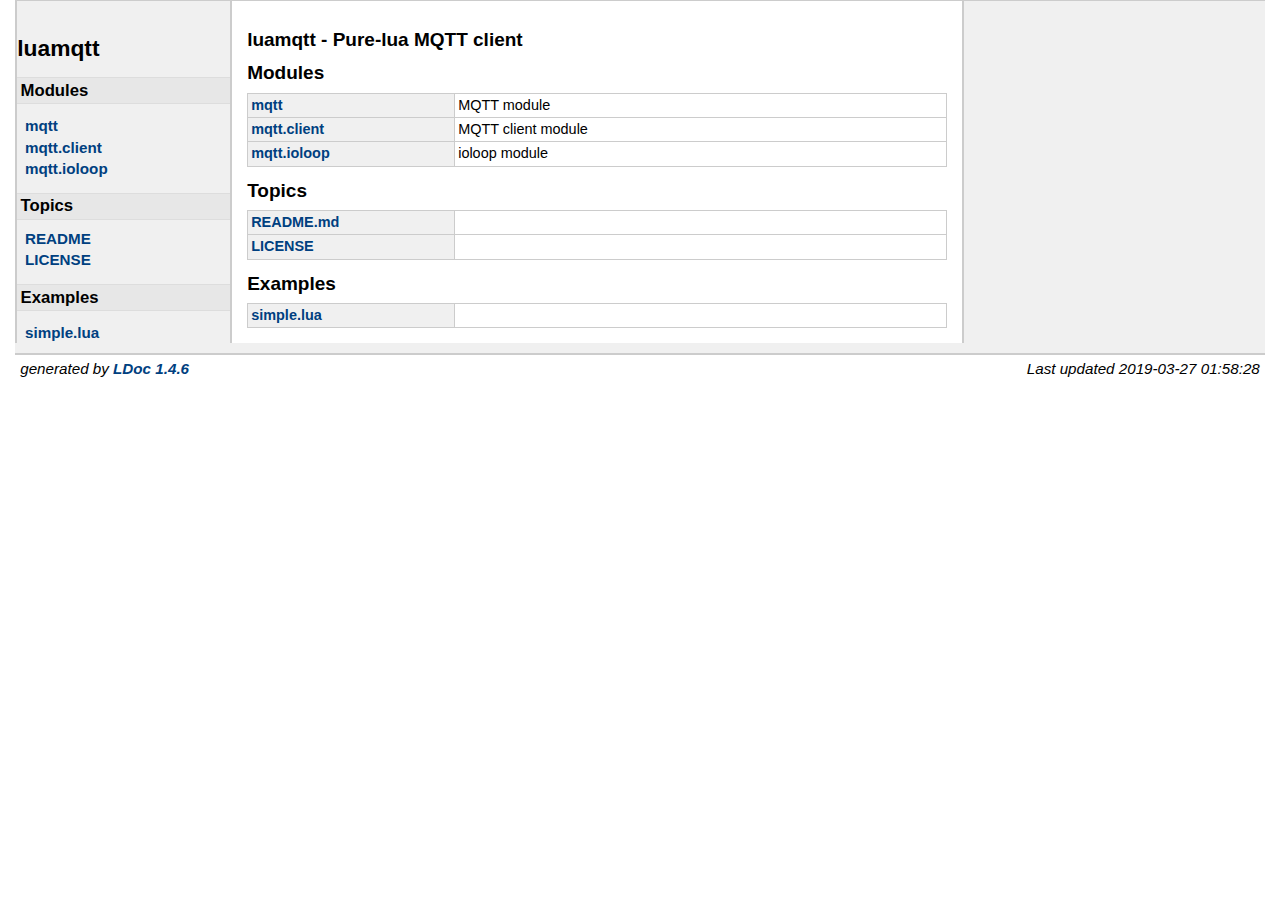
<file: doc/index.html>
<!DOCTYPE html PUBLIC "-//W3C//DTD XHTML 1.0 Strict//EN"
   "http://www.w3.org/TR/xhtml1/DTD/xhtml1-strict.dtd">
<html>
<meta http-equiv="Content-Type" content="text/html; charset=UTF-8"/>
<head>
    <title>Reference</title>
    <link rel="stylesheet" href="ldoc.css" type="text/css" />
</head>
<body>

<div id="container">

<div id="product">
	<div id="product_logo"></div>
	<div id="product_name"><big><b></b></big></div>
	<div id="product_description"></div>
</div> <!-- id="product" -->


<div id="main">


<!-- Menu -->

<div id="navigation">
<br/>
<h1>luamqtt</h1>




<h2>Modules</h2>
<ul class="nowrap">
  <li><a href="modules/mqtt.html">mqtt</a></li>
  <li><a href="modules/mqtt.client.html">mqtt.client</a></li>
  <li><a href="modules/mqtt.ioloop.html">mqtt.ioloop</a></li>
</ul>
<h2>Topics</h2>
<ul class="">
  <li><a href="topics/README.md.html">README</a></li>
  <li><a href="topics/LICENSE.html">LICENSE</a></li>
</ul>
<h2>Examples</h2>
<ul class="nowrap">
  <li><a href="examples/simple.lua.html">simple.lua</a></li>
</ul>

</div>

<div id="content">


  <h2>luamqtt - Pure-lua MQTT client</h2>

<h2>Modules</h2>
<table class="module_list">
	<tr>
		<td class="name"  nowrap><a href="modules/mqtt.html">mqtt</a></td>
		<td class="summary">MQTT module</td>
	</tr>
	<tr>
		<td class="name"  nowrap><a href="modules/mqtt.client.html">mqtt.client</a></td>
		<td class="summary">MQTT client module</td>
	</tr>
	<tr>
		<td class="name"  nowrap><a href="modules/mqtt.ioloop.html">mqtt.ioloop</a></td>
		<td class="summary">ioloop module</td>
	</tr>
</table>
<h2>Topics</h2>
<table class="module_list">
	<tr>
		<td class="name"  nowrap><a href="topics/README.md.html">README.md</a></td>
		<td class="summary"></td>
	</tr>
	<tr>
		<td class="name"  nowrap><a href="topics/LICENSE.html">LICENSE</a></td>
		<td class="summary"></td>
	</tr>
</table>
<h2>Examples</h2>
<table class="module_list">
	<tr>
		<td class="name"  nowrap><a href="examples/simple.lua.html">simple.lua</a></td>
		<td class="summary"></td>
	</tr>
</table>

</div> <!-- id="content" -->
</div> <!-- id="main" -->
<div id="about">
<i>generated by <a href="http://github.com/stevedonovan/LDoc">LDoc 1.4.6</a></i>
<i style="float:right;">Last updated 2019-03-27 01:58:28 </i>
</div> <!-- id="about" -->
</div> <!-- id="container" -->
</body>
</html>
</file>
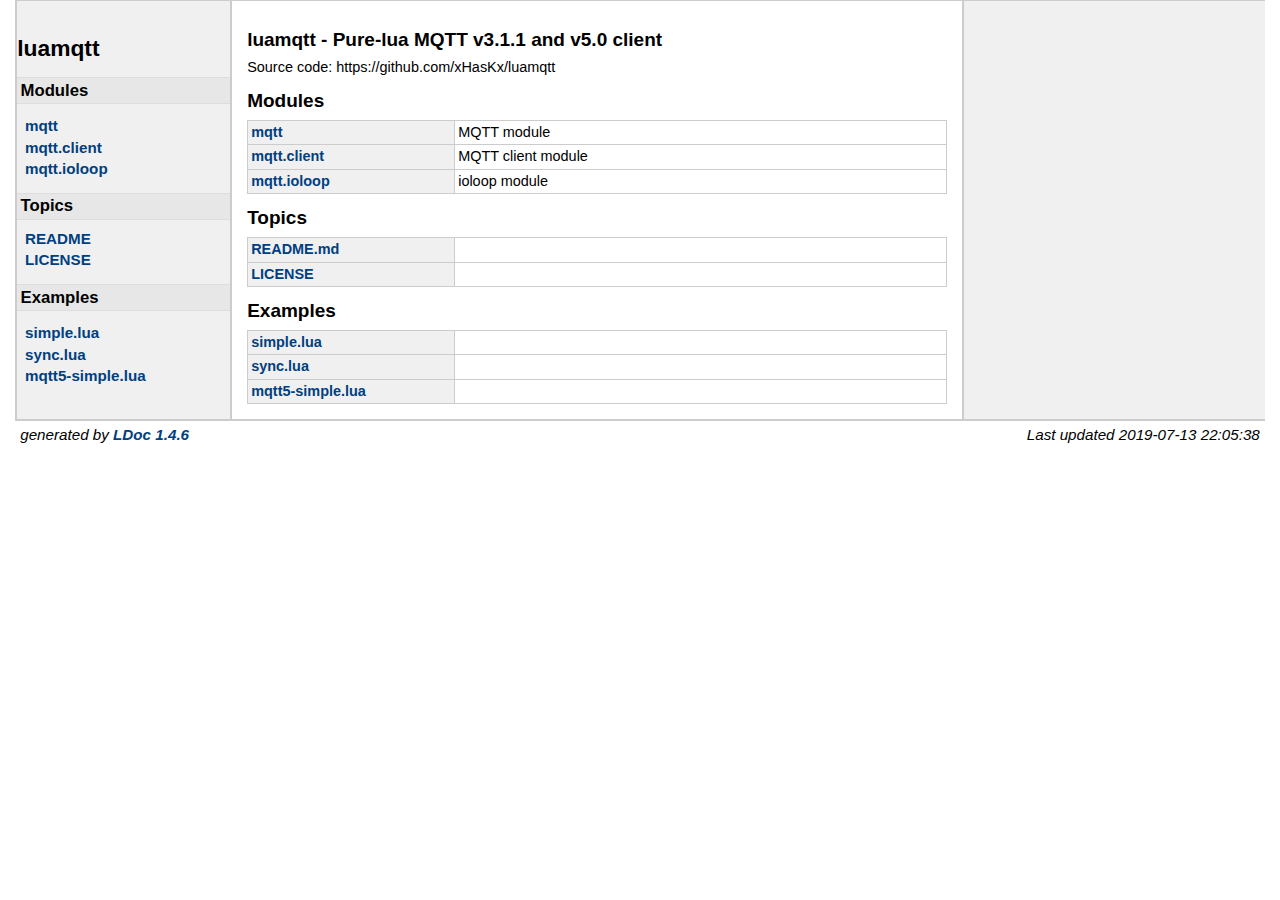
<file: docs/index.html>
<!DOCTYPE html PUBLIC "-//W3C//DTD XHTML 1.0 Strict//EN"
   "http://www.w3.org/TR/xhtml1/DTD/xhtml1-strict.dtd">
<html>
<meta http-equiv="Content-Type" content="text/html; charset=UTF-8"/>
<head>
    <title>Reference</title>
    <link rel="stylesheet" href="ldoc.css" type="text/css" />
</head>
<body>

<div id="container">

<div id="product">
	<div id="product_logo"></div>
	<div id="product_name"><big><b></b></big></div>
	<div id="product_description"></div>
</div> <!-- id="product" -->


<div id="main">


<!-- Menu -->

<div id="navigation">
<br/>
<h1>luamqtt</h1>




<h2>Modules</h2>
<ul class="nowrap">
  <li><a href="modules/mqtt.html">mqtt</a></li>
  <li><a href="modules/mqtt.client.html">mqtt.client</a></li>
  <li><a href="modules/mqtt.ioloop.html">mqtt.ioloop</a></li>
</ul>
<h2>Topics</h2>
<ul class="">
  <li><a href="topics/README.md.html">README</a></li>
  <li><a href="topics/LICENSE.html">LICENSE</a></li>
</ul>
<h2>Examples</h2>
<ul class="nowrap">
  <li><a href="examples/simple.lua.html">simple.lua</a></li>
  <li><a href="examples/sync.lua.html">sync.lua</a></li>
  <li><a href="examples/mqtt5-simple.lua.html">mqtt5-simple.lua</a></li>
</ul>

</div>

<div id="content">


  <h2>luamqtt - Pure-lua MQTT v3.1.1 and v5.0 client</h2>
  <p>Source code: https://github.com/xHasKx/luamqtt</p>

<h2>Modules</h2>
<table class="module_list">
	<tr>
		<td class="name"  nowrap><a href="modules/mqtt.html">mqtt</a></td>
		<td class="summary">MQTT module</td>
	</tr>
	<tr>
		<td class="name"  nowrap><a href="modules/mqtt.client.html">mqtt.client</a></td>
		<td class="summary">MQTT client module</td>
	</tr>
	<tr>
		<td class="name"  nowrap><a href="modules/mqtt.ioloop.html">mqtt.ioloop</a></td>
		<td class="summary">ioloop module</td>
	</tr>
</table>
<h2>Topics</h2>
<table class="module_list">
	<tr>
		<td class="name"  nowrap><a href="topics/README.md.html">README.md</a></td>
		<td class="summary"></td>
	</tr>
	<tr>
		<td class="name"  nowrap><a href="topics/LICENSE.html">LICENSE</a></td>
		<td class="summary"></td>
	</tr>
</table>
<h2>Examples</h2>
<table class="module_list">
	<tr>
		<td class="name"  nowrap><a href="examples/simple.lua.html">simple.lua</a></td>
		<td class="summary"></td>
	</tr>
	<tr>
		<td class="name"  nowrap><a href="examples/sync.lua.html">sync.lua</a></td>
		<td class="summary"></td>
	</tr>
	<tr>
		<td class="name"  nowrap><a href="examples/mqtt5-simple.lua.html">mqtt5-simple.lua</a></td>
		<td class="summary"></td>
	</tr>
</table>

</div> <!-- id="content" -->
</div> <!-- id="main" -->
<div id="about">
<i>generated by <a href="http://github.com/stevedonovan/LDoc">LDoc 1.4.6</a></i>
<i style="float:right;">Last updated 2019-07-13 22:05:38 </i>
</div> <!-- id="about" -->
</div> <!-- id="container" -->
</body>
</html>
</file>
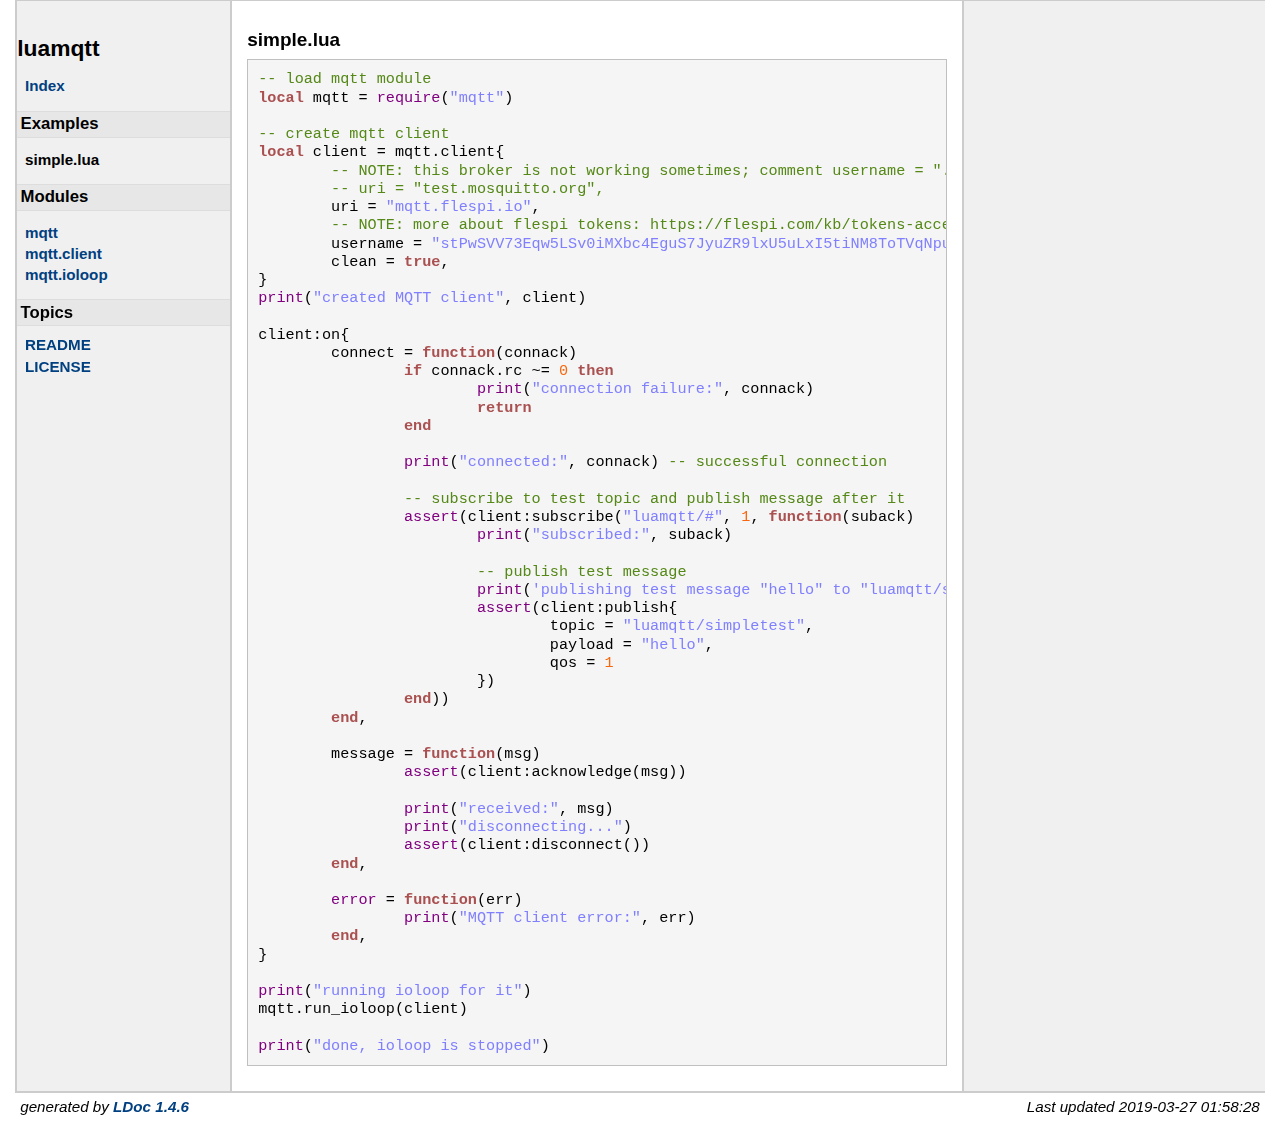
<file: doc/examples/simple.lua.html>
<!DOCTYPE html PUBLIC "-//W3C//DTD XHTML 1.0 Strict//EN"
   "http://www.w3.org/TR/xhtml1/DTD/xhtml1-strict.dtd">
<html>
<meta http-equiv="Content-Type" content="text/html; charset=UTF-8"/>
<head>
    <title>Reference</title>
    <link rel="stylesheet" href="../ldoc.css" type="text/css" />
</head>
<body>

<div id="container">

<div id="product">
	<div id="product_logo"></div>
	<div id="product_name"><big><b></b></big></div>
	<div id="product_description"></div>
</div> <!-- id="product" -->


<div id="main">


<!-- Menu -->

<div id="navigation">
<br/>
<h1>luamqtt</h1>

<ul>
  <li><a href="../index.html">Index</a></li>
</ul>



<h2>Examples</h2>
<ul class="nowrap">
  <li><strong>simple.lua</strong></li>
</ul>
<h2>Modules</h2>
<ul class="nowrap">
  <li><a href="../modules/mqtt.html">mqtt</a></li>
  <li><a href="../modules/mqtt.client.html">mqtt.client</a></li>
  <li><a href="../modules/mqtt.ioloop.html">mqtt.ioloop</a></li>
</ul>
<h2>Topics</h2>
<ul class="">
  <li><a href="../topics/README.md.html">README</a></li>
  <li><a href="../topics/LICENSE.html">LICENSE</a></li>
</ul>

</div>

<div id="content">

    <h2>simple.lua</h2>
<pre>
<span class="comment">-- load mqtt module
</span><span class="keyword">local</span> mqtt = <span class="global">require</span>(<span class="string">"mqtt"</span>)

<span class="comment">-- create mqtt client
</span><span class="keyword">local</span> client = mqtt.client{
	<span class="comment">-- NOTE: this broker is not working sometimes; comment username = "..." below if you still want to use it
</span>	<span class="comment">-- uri = "test.mosquitto.org",
</span>	uri = <span class="string">"mqtt.flespi.io"</span>,
	<span class="comment">-- NOTE: more about flespi tokens: https://flespi.com/kb/tokens-access-keys-to-flespi-platform
</span>	username = <span class="string">"stPwSVV73Eqw5LSv0iMXbc4EguS7JyuZR9lxU5uLxI5tiNM8ToTVqNpu85pFtJv9"</span>,
	clean = <span class="keyword">true</span>,
}
<span class="global">print</span>(<span class="string">"created MQTT client"</span>, client)

client:on{
	connect = <span class="keyword">function</span>(connack)
		<span class="keyword">if</span> connack.rc ~= <span class="number">0</span> <span class="keyword">then</span>
			<span class="global">print</span>(<span class="string">"connection failure:"</span>, connack)
			<span class="keyword">return</span>
		<span class="keyword">end</span>

		<span class="global">print</span>(<span class="string">"connected:"</span>, connack) <span class="comment">-- successful connection
</span>
		<span class="comment">-- subscribe to test topic and publish message after it
</span>		<span class="global">assert</span>(client:subscribe(<span class="string">"luamqtt/#"</span>, <span class="number">1</span>, <span class="keyword">function</span>(suback)
			<span class="global">print</span>(<span class="string">"subscribed:"</span>, suback)

			<span class="comment">-- publish test message
</span>			<span class="global">print</span>(<span class="string">'publishing test message "hello" to "luamqtt/simpletest" topic...'</span>)
			<span class="global">assert</span>(client:publish{
				topic = <span class="string">"luamqtt/simpletest"</span>,
				payload = <span class="string">"hello"</span>,
				qos = <span class="number">1</span>
			})
		<span class="keyword">end</span>))
	<span class="keyword">end</span>,

	message = <span class="keyword">function</span>(msg)
		<span class="global">assert</span>(client:acknowledge(msg))

		<span class="global">print</span>(<span class="string">"received:"</span>, msg)
		<span class="global">print</span>(<span class="string">"disconnecting..."</span>)
		<span class="global">assert</span>(client:disconnect())
	<span class="keyword">end</span>,

	<span class="global">error</span> = <span class="keyword">function</span>(err)
		<span class="global">print</span>(<span class="string">"MQTT client error:"</span>, err)
	<span class="keyword">end</span>,
}

<span class="global">print</span>(<span class="string">"running ioloop for it"</span>)
mqtt.run_ioloop(client)

<span class="global">print</span>(<span class="string">"done, ioloop is stopped"</span>)</pre>


</div> <!-- id="content" -->
</div> <!-- id="main" -->
<div id="about">
<i>generated by <a href="http://github.com/stevedonovan/LDoc">LDoc 1.4.6</a></i>
<i style="float:right;">Last updated 2019-03-27 01:58:28 </i>
</div> <!-- id="about" -->
</div> <!-- id="container" -->
</body>
</html>
</file>
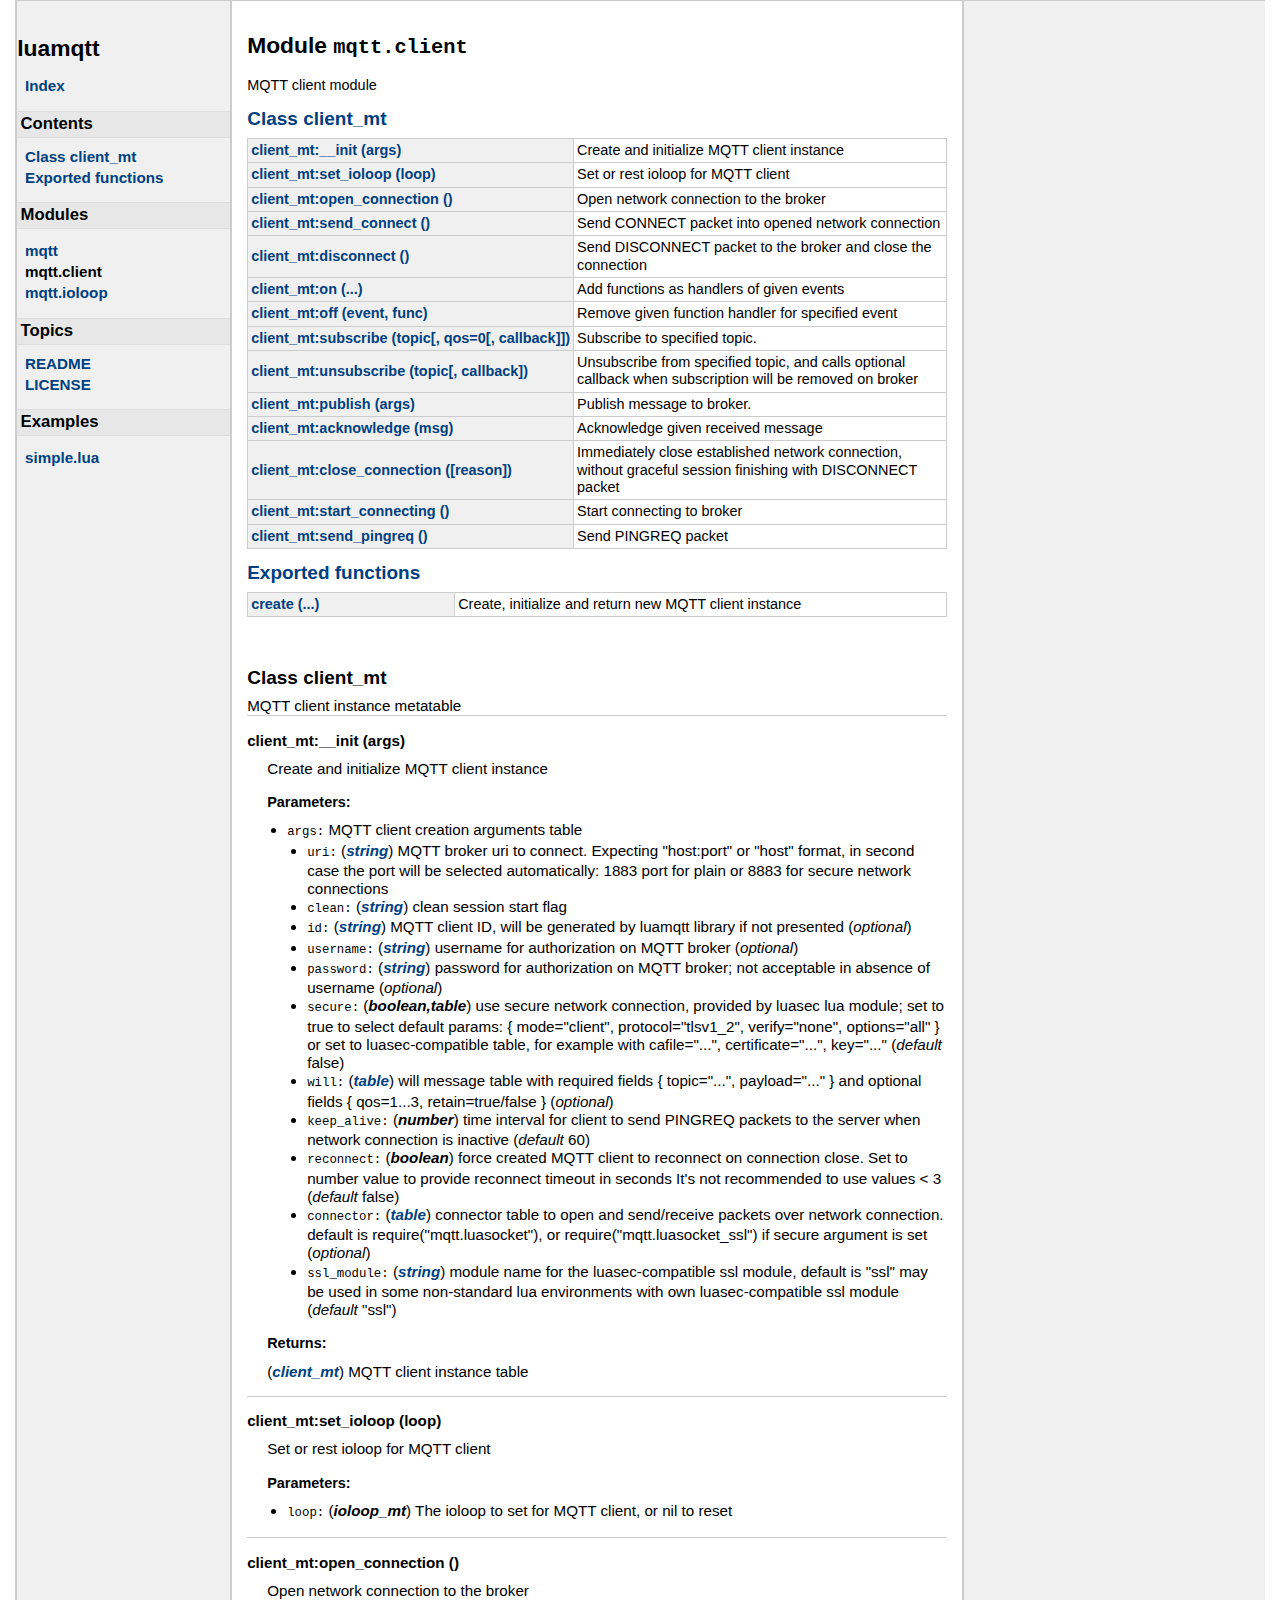
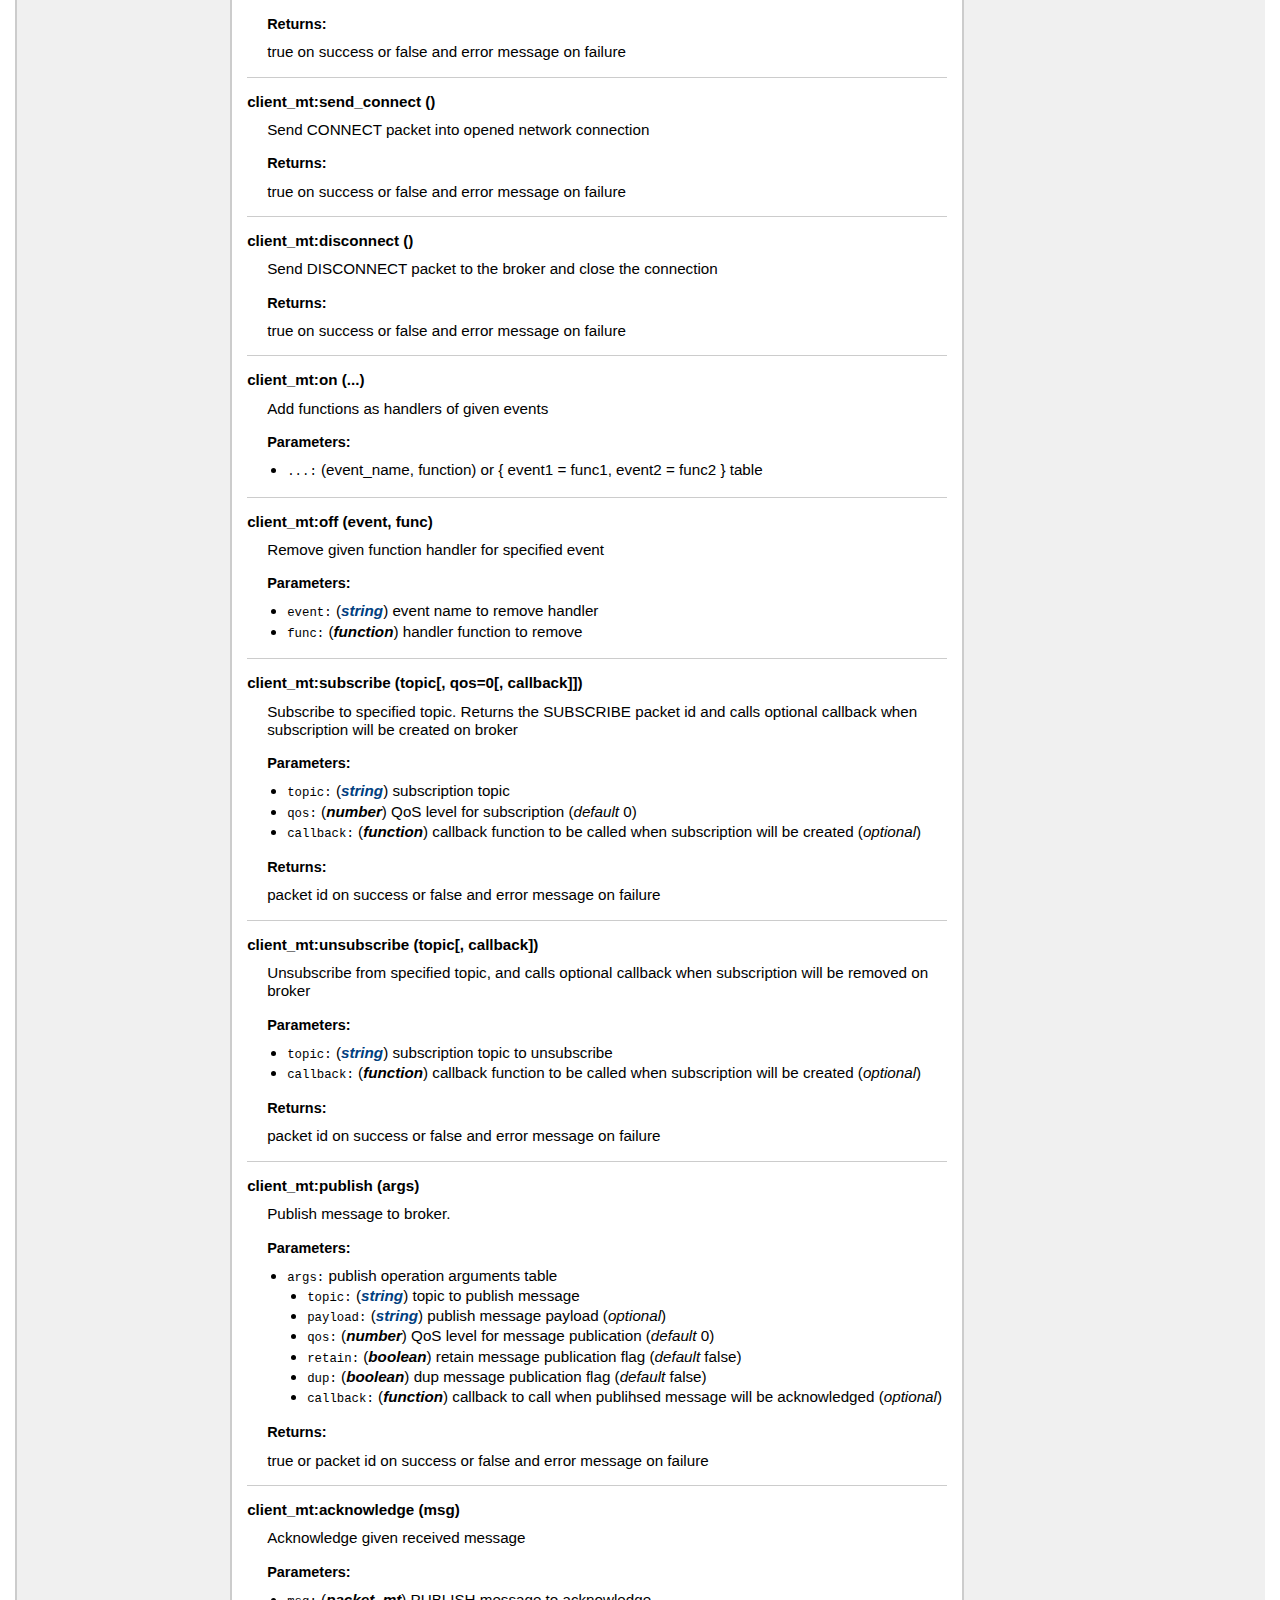
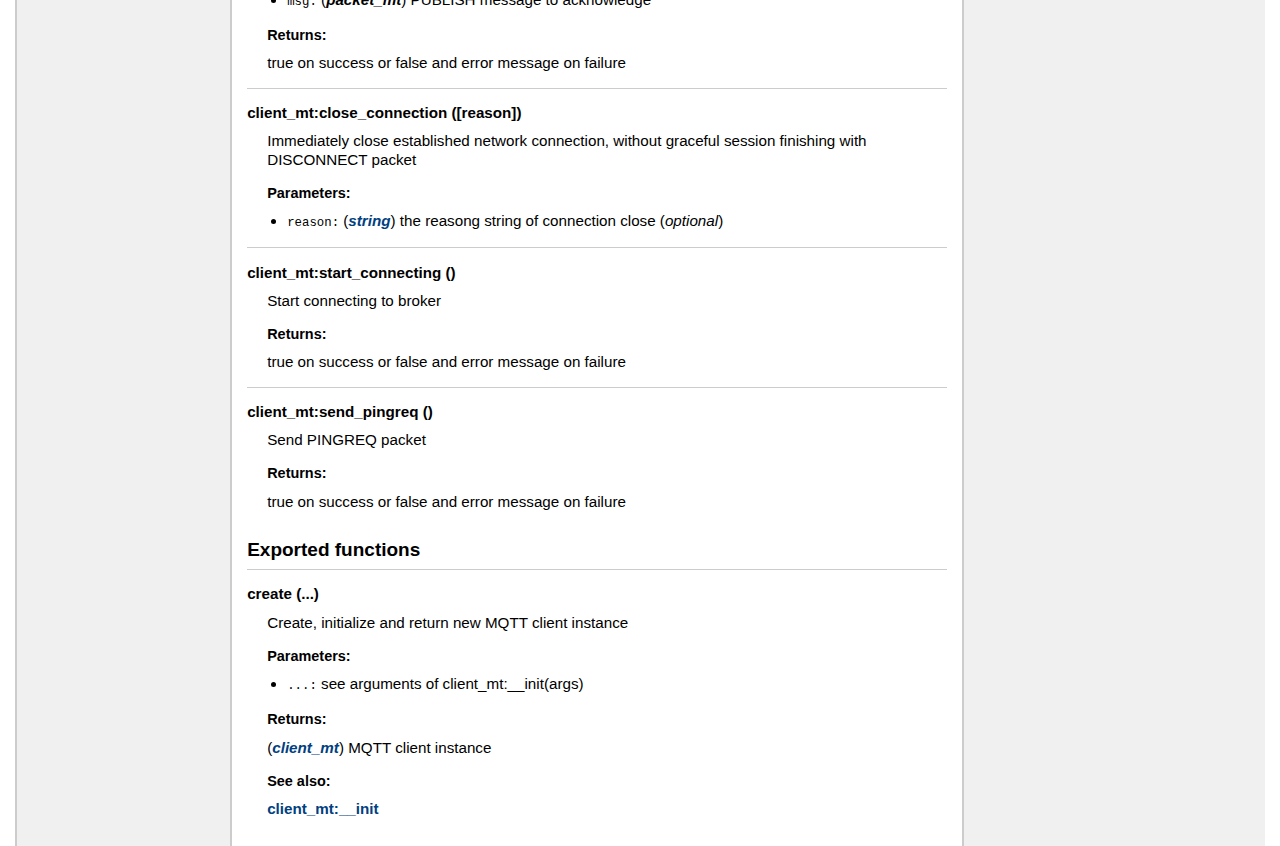
<file: doc/modules/mqtt.client.html>
<!DOCTYPE html PUBLIC "-//W3C//DTD XHTML 1.0 Strict//EN"
   "http://www.w3.org/TR/xhtml1/DTD/xhtml1-strict.dtd">
<html>
<meta http-equiv="Content-Type" content="text/html; charset=UTF-8"/>
<head>
    <title>Reference</title>
    <link rel="stylesheet" href="../ldoc.css" type="text/css" />
</head>
<body>

<div id="container">

<div id="product">
	<div id="product_logo"></div>
	<div id="product_name"><big><b></b></big></div>
	<div id="product_description"></div>
</div> <!-- id="product" -->


<div id="main">


<!-- Menu -->

<div id="navigation">
<br/>
<h1>luamqtt</h1>

<ul>
  <li><a href="../index.html">Index</a></li>
</ul>

<h2>Contents</h2>
<ul>
<li><a href="#Class_client_mt">Class client_mt </a></li>
<li><a href="#Exported_functions">Exported functions </a></li>
</ul>


<h2>Modules</h2>
<ul class="nowrap">
  <li><a href="../modules/mqtt.html">mqtt</a></li>
  <li><strong>mqtt.client</strong></li>
  <li><a href="../modules/mqtt.ioloop.html">mqtt.ioloop</a></li>
</ul>
<h2>Topics</h2>
<ul class="">
  <li><a href="../topics/README.md.html">README</a></li>
  <li><a href="../topics/LICENSE.html">LICENSE</a></li>
</ul>
<h2>Examples</h2>
<ul class="nowrap">
  <li><a href="../examples/simple.lua.html">simple.lua</a></li>
</ul>

</div>

<div id="content">

<h1>Module <code>mqtt.client</code></h1>
<p>MQTT client module</p>
<p></p>


<h2><a href="#Class_client_mt">Class client_mt </a></h2>
<table class="function_list">
	<tr>
	<td class="name" nowrap><a href="#client_mt:__init">client_mt:__init (args)</a></td>
	<td class="summary">Create and initialize MQTT client instance</td>
	</tr>
	<tr>
	<td class="name" nowrap><a href="#client_mt:set_ioloop">client_mt:set_ioloop (loop)</a></td>
	<td class="summary">Set or rest ioloop for MQTT client</td>
	</tr>
	<tr>
	<td class="name" nowrap><a href="#client_mt:open_connection">client_mt:open_connection ()</a></td>
	<td class="summary">Open network connection to the broker</td>
	</tr>
	<tr>
	<td class="name" nowrap><a href="#client_mt:send_connect">client_mt:send_connect ()</a></td>
	<td class="summary">Send CONNECT packet into opened network connection</td>
	</tr>
	<tr>
	<td class="name" nowrap><a href="#client_mt:disconnect">client_mt:disconnect ()</a></td>
	<td class="summary">Send DISCONNECT packet to the broker and close the connection</td>
	</tr>
	<tr>
	<td class="name" nowrap><a href="#client_mt:on">client_mt:on (...)</a></td>
	<td class="summary">Add functions as handlers of given events</td>
	</tr>
	<tr>
	<td class="name" nowrap><a href="#client_mt:off">client_mt:off (event, func)</a></td>
	<td class="summary">Remove given function handler for specified event</td>
	</tr>
	<tr>
	<td class="name" nowrap><a href="#client_mt:subscribe">client_mt:subscribe (topic[, qos=0[, callback]])</a></td>
	<td class="summary">Subscribe to specified topic.</td>
	</tr>
	<tr>
	<td class="name" nowrap><a href="#client_mt:unsubscribe">client_mt:unsubscribe (topic[, callback])</a></td>
	<td class="summary">Unsubscribe from specified topic, and calls optional callback when subscription will be removed on broker</td>
	</tr>
	<tr>
	<td class="name" nowrap><a href="#client_mt:publish">client_mt:publish (args)</a></td>
	<td class="summary">Publish message to broker.</td>
	</tr>
	<tr>
	<td class="name" nowrap><a href="#client_mt:acknowledge">client_mt:acknowledge (msg)</a></td>
	<td class="summary">Acknowledge given received message</td>
	</tr>
	<tr>
	<td class="name" nowrap><a href="#client_mt:close_connection">client_mt:close_connection ([reason])</a></td>
	<td class="summary">Immediately close established network connection, without graceful session finishing with DISCONNECT packet</td>
	</tr>
	<tr>
	<td class="name" nowrap><a href="#client_mt:start_connecting">client_mt:start_connecting ()</a></td>
	<td class="summary">Start connecting to broker</td>
	</tr>
	<tr>
	<td class="name" nowrap><a href="#client_mt:send_pingreq">client_mt:send_pingreq ()</a></td>
	<td class="summary">Send PINGREQ packet</td>
	</tr>
</table>
<h2><a href="#Exported_functions">Exported functions </a></h2>
<table class="function_list">
	<tr>
	<td class="name" nowrap><a href="#create">create (...)</a></td>
	<td class="summary">Create, initialize and return new MQTT client instance</td>
	</tr>
</table>

<br/>
<br/>


    <h2 class="section-header has-description"><a name="Class_client_mt"></a>Class client_mt </h2>

          <div class="section-description">
          MQTT client instance metatable
          </div>
    <dl class="function">
    <dt>
    <a name = "client_mt:__init"></a>
    <strong>client_mt:__init (args)</strong>
    </dt>
    <dd>
    Create and initialize MQTT client instance


    <h3>Parameters:</h3>
    <ul>
        <li><span class="parameter">args</span>							MQTT client creation arguments table
        <ul>
        <li><span class="parameter">uri</span>
            <span class="types"><a class="type" href="https://www.lua.org/manual/5.3/manual.html#6.4">string</a></span>
        						MQTT broker uri to connect.
			Expecting "host:port" or "host" format, in second case the port will be selected automatically:
			1883 port for plain or 8883 for secure network connections
        </li>
        <li><span class="parameter">clean</span>
            <span class="types"><a class="type" href="https://www.lua.org/manual/5.3/manual.html#6.4">string</a></span>
        					clean session start flag
        </li>
        <li><span class="parameter">id</span>
            <span class="types"><a class="type" href="https://www.lua.org/manual/5.3/manual.html#6.4">string</a></span>
        					MQTT client ID, will be generated by luamqtt library if not presented
         (<em>optional</em>)
        </li>
        <li><span class="parameter">username</span>
            <span class="types"><a class="type" href="https://www.lua.org/manual/5.3/manual.html#6.4">string</a></span>
        			username for authorization on MQTT broker
         (<em>optional</em>)
        </li>
        <li><span class="parameter">password</span>
            <span class="types"><a class="type" href="https://www.lua.org/manual/5.3/manual.html#6.4">string</a></span>
        			password for authorization on MQTT broker; not acceptable in absence of username
         (<em>optional</em>)
        </li>
        <li><span class="parameter">secure</span>
            <span class="types"><span class="type">boolean,table</span></span>
        	use secure network connection, provided by luasec lua module;
			set to true to select default params: { mode="client", protocol="tlsv1_2", verify="none", options="all" }
			or set to luasec-compatible table, for example with cafile="...", certificate="...", key="..."
         (<em>default</em> false)
        </li>
        <li><span class="parameter">will</span>
            <span class="types"><a class="type" href="https://www.lua.org/manual/5.3/manual.html#6.6">table</a></span>
        					will message table with required fields { topic="...", payload="..." }
			and optional fields { qos=1...3, retain=true/false }
         (<em>optional</em>)
        </li>
        <li><span class="parameter">keep_alive</span>
            <span class="types"><span class="type">number</span></span>
        		time interval for client to send PINGREQ packets to the server when network connection is inactive
         (<em>default</em> 60)
        </li>
        <li><span class="parameter">reconnect</span>
            <span class="types"><span class="type">boolean</span></span>
        	force created MQTT client to reconnect on connection close.
			Set to number value to provide reconnect timeout in seconds
			It's not recommended to use values < 3
         (<em>default</em> false)
        </li>
        <li><span class="parameter">connector</span>
            <span class="types"><a class="type" href="https://www.lua.org/manual/5.3/manual.html#6.6">table</a></span>
        			connector table to open and send/receive packets over network connection.
			default is require("mqtt.luasocket"), or require("mqtt.luasocket_ssl") if secure argument is set
         (<em>optional</em>)
        </li>
        <li><span class="parameter">ssl_module</span>
            <span class="types"><a class="type" href="https://www.lua.org/manual/5.3/manual.html#6.4">string</a></span>
        	module name for the luasec-compatible ssl module, default is "ssl"
			may be used in some non-standard lua environments with own luasec-compatible ssl module
         (<em>default</em> "ssl")
        </li>
        </li></ul>
    </ul>

    <h3>Returns:</h3>
    <ol>

           <span class="types"><a class="type" href="../modules/mqtt.html#client">client_mt</a></span>
        MQTT client instance table
    </ol>




</dd>
    <dt>
    <a name = "client_mt:set_ioloop"></a>
    <strong>client_mt:set_ioloop (loop)</strong>
    </dt>
    <dd>
    Set or rest ioloop for MQTT client


    <h3>Parameters:</h3>
    <ul>
        <li><span class="parameter">loop</span>
            <span class="types"><span class="type">ioloop_mt</span></span>
         The ioloop to set for MQTT client, or nil to reset
        </li>
    </ul>





</dd>
    <dt>
    <a name = "client_mt:open_connection"></a>
    <strong>client_mt:open_connection ()</strong>
    </dt>
    <dd>
    Open network connection to the broker



    <h3>Returns:</h3>
    <ol>

        true on success or false and error message on failure
    </ol>




</dd>
    <dt>
    <a name = "client_mt:send_connect"></a>
    <strong>client_mt:send_connect ()</strong>
    </dt>
    <dd>
    Send CONNECT packet into opened network connection



    <h3>Returns:</h3>
    <ol>

        true on success or false and error message on failure
    </ol>




</dd>
    <dt>
    <a name = "client_mt:disconnect"></a>
    <strong>client_mt:disconnect ()</strong>
    </dt>
    <dd>
    Send DISCONNECT packet to the broker and close the connection



    <h3>Returns:</h3>
    <ol>

        true on success or false and error message on failure
    </ol>




</dd>
    <dt>
    <a name = "client_mt:on"></a>
    <strong>client_mt:on (...)</strong>
    </dt>
    <dd>
    Add functions as handlers of given events


    <h3>Parameters:</h3>
    <ul>
        <li><span class="parameter">...</span>
         (event_name, function) or { event1 = func1, event2 = func2 } table
        </li>
    </ul>





</dd>
    <dt>
    <a name = "client_mt:off"></a>
    <strong>client_mt:off (event, func)</strong>
    </dt>
    <dd>
    Remove given function handler for specified event


    <h3>Parameters:</h3>
    <ul>
        <li><span class="parameter">event</span>
            <span class="types"><a class="type" href="https://www.lua.org/manual/5.3/manual.html#6.4">string</a></span>
        		event name to remove handler
        </li>
        <li><span class="parameter">func</span>
            <span class="types"><span class="type">function</span></span>
        	handler function to remove
        </li>
    </ul>





</dd>
    <dt>
    <a name = "client_mt:subscribe"></a>
    <strong>client_mt:subscribe (topic[, qos=0[, callback]])</strong>
    </dt>
    <dd>
    Subscribe to specified topic.  Returns the SUBSCRIBE packet id and calls optional callback when subscription will be created on broker


    <h3>Parameters:</h3>
    <ul>
        <li><span class="parameter">topic</span>
            <span class="types"><a class="type" href="https://www.lua.org/manual/5.3/manual.html#6.4">string</a></span>
        				subscription topic
        </li>
        <li><span class="parameter">qos</span>
            <span class="types"><span class="type">number</span></span>
        		QoS level for subscription
         (<em>default</em> 0)
        </li>
        <li><span class="parameter">callback</span>
            <span class="types"><span class="type">function</span></span>
        	callback function to be called when subscription will be created
         (<em>optional</em>)
        </li>
    </ul>

    <h3>Returns:</h3>
    <ol>

        packet id on success or false and error message on failure
    </ol>




</dd>
    <dt>
    <a name = "client_mt:unsubscribe"></a>
    <strong>client_mt:unsubscribe (topic[, callback])</strong>
    </dt>
    <dd>
    Unsubscribe from specified topic, and calls optional callback when subscription will be removed on broker


    <h3>Parameters:</h3>
    <ul>
        <li><span class="parameter">topic</span>
            <span class="types"><a class="type" href="https://www.lua.org/manual/5.3/manual.html#6.4">string</a></span>
        				subscription topic to unsubscribe
        </li>
        <li><span class="parameter">callback</span>
            <span class="types"><span class="type">function</span></span>
        	callback function to be called when subscription will be created
         (<em>optional</em>)
        </li>
    </ul>

    <h3>Returns:</h3>
    <ol>

        packet id on success or false and error message on failure
    </ol>




</dd>
    <dt>
    <a name = "client_mt:publish"></a>
    <strong>client_mt:publish (args)</strong>
    </dt>
    <dd>
    Publish message to broker.


    <h3>Parameters:</h3>
    <ul>
        <li><span class="parameter">args</span>						publish operation arguments table
        <ul>
        <li><span class="parameter">topic</span>
            <span class="types"><a class="type" href="https://www.lua.org/manual/5.3/manual.html#6.4">string</a></span>
        				topic to publish message
        </li>
        <li><span class="parameter">payload</span>
            <span class="types"><a class="type" href="https://www.lua.org/manual/5.3/manual.html#6.4">string</a></span>
        			publish message payload
         (<em>optional</em>)
        </li>
        <li><span class="parameter">qos</span>
            <span class="types"><span class="type">number</span></span>
        			QoS level for message publication
         (<em>default</em> 0)
        </li>
        <li><span class="parameter">retain</span>
            <span class="types"><span class="type">boolean</span></span>
        	retain message publication flag
         (<em>default</em> false)
        </li>
        <li><span class="parameter">dup</span>
            <span class="types"><span class="type">boolean</span></span>
        		dup message publication flag
         (<em>default</em> false)
        </li>
        <li><span class="parameter">callback</span>
            <span class="types"><span class="type">function</span></span>
        		callback to call when publihsed message will be acknowledged
         (<em>optional</em>)
        </li>
        </li></ul>
    </ul>

    <h3>Returns:</h3>
    <ol>

        true or packet id on success or false and error message on failure
    </ol>




</dd>
    <dt>
    <a name = "client_mt:acknowledge"></a>
    <strong>client_mt:acknowledge (msg)</strong>
    </dt>
    <dd>
    Acknowledge given received message


    <h3>Parameters:</h3>
    <ul>
        <li><span class="parameter">msg</span>
            <span class="types"><span class="type">packet_mt</span></span>
        	PUBLISH message to acknowledge
        </li>
    </ul>

    <h3>Returns:</h3>
    <ol>

        true on success or false and error message on failure
    </ol>




</dd>
    <dt>
    <a name = "client_mt:close_connection"></a>
    <strong>client_mt:close_connection ([reason])</strong>
    </dt>
    <dd>
    Immediately close established network connection, without graceful session finishing with DISCONNECT packet


    <h3>Parameters:</h3>
    <ul>
        <li><span class="parameter">reason</span>
            <span class="types"><a class="type" href="https://www.lua.org/manual/5.3/manual.html#6.4">string</a></span>
         the reasong string of connection close
         (<em>optional</em>)
        </li>
    </ul>





</dd>
    <dt>
    <a name = "client_mt:start_connecting"></a>
    <strong>client_mt:start_connecting ()</strong>
    </dt>
    <dd>
    Start connecting to broker



    <h3>Returns:</h3>
    <ol>

        true on success or false and error message on failure
    </ol>




</dd>
    <dt>
    <a name = "client_mt:send_pingreq"></a>
    <strong>client_mt:send_pingreq ()</strong>
    </dt>
    <dd>
    Send PINGREQ packet



    <h3>Returns:</h3>
    <ol>

        true on success or false and error message on failure
    </ol>




</dd>
</dl>
    <h2 class="section-header "><a name="Exported_functions"></a>Exported functions </h2>

    <dl class="function">
    <dt>
    <a name = "create"></a>
    <strong>create (...)</strong>
    </dt>
    <dd>
    Create, initialize and return new MQTT client instance


    <h3>Parameters:</h3>
    <ul>
        <li><span class="parameter">...</span>
         see arguments of client_mt:__init(args)
        </li>
    </ul>

    <h3>Returns:</h3>
    <ol>

           <span class="types"><a class="type" href="../modules/mqtt.html#client">client_mt</a></span>
        MQTT client instance
    </ol>


    <h3>See also:</h3>
    <ul>
         <a href="../modules/mqtt.client.html#client_mt:__init">client_mt:__init</a>
    </ul>


</dd>
</dl>


</div> <!-- id="content" -->
</div> <!-- id="main" -->
<div id="about">
<i>generated by <a href="http://github.com/stevedonovan/LDoc">LDoc 1.4.6</a></i>
<i style="float:right;">Last updated 2019-03-27 01:58:28 </i>
</div> <!-- id="about" -->
</div> <!-- id="container" -->
</body>
</html>
</file>
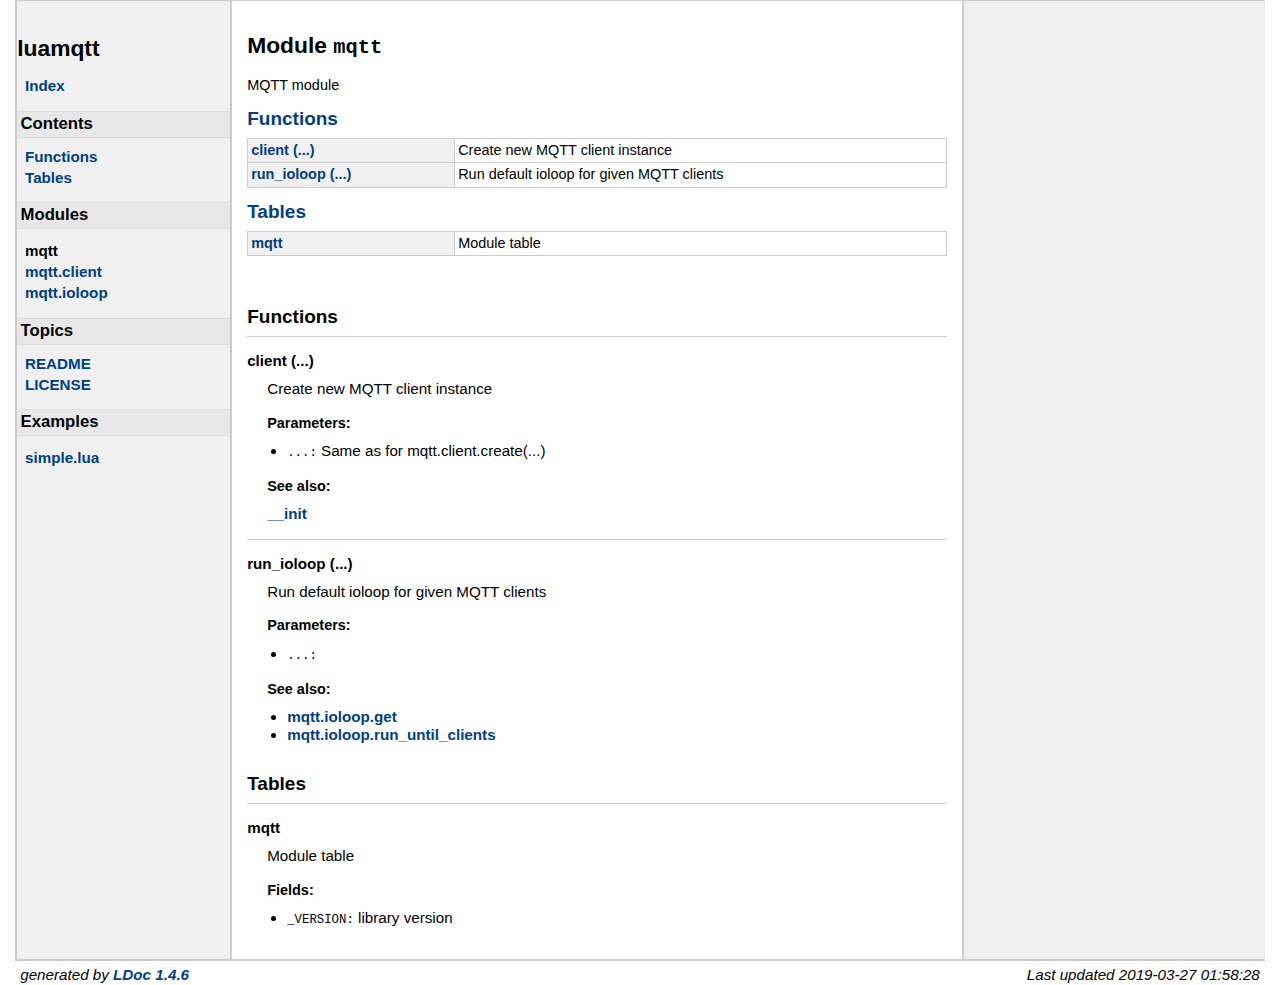
<file: doc/modules/mqtt.html>
<!DOCTYPE html PUBLIC "-//W3C//DTD XHTML 1.0 Strict//EN"
   "http://www.w3.org/TR/xhtml1/DTD/xhtml1-strict.dtd">
<html>
<meta http-equiv="Content-Type" content="text/html; charset=UTF-8"/>
<head>
    <title>Reference</title>
    <link rel="stylesheet" href="../ldoc.css" type="text/css" />
</head>
<body>

<div id="container">

<div id="product">
	<div id="product_logo"></div>
	<div id="product_name"><big><b></b></big></div>
	<div id="product_description"></div>
</div> <!-- id="product" -->


<div id="main">


<!-- Menu -->

<div id="navigation">
<br/>
<h1>luamqtt</h1>

<ul>
  <li><a href="../index.html">Index</a></li>
</ul>

<h2>Contents</h2>
<ul>
<li><a href="#Functions">Functions</a></li>
<li><a href="#Tables">Tables</a></li>
</ul>


<h2>Modules</h2>
<ul class="nowrap">
  <li><strong>mqtt</strong></li>
  <li><a href="../modules/mqtt.client.html">mqtt.client</a></li>
  <li><a href="../modules/mqtt.ioloop.html">mqtt.ioloop</a></li>
</ul>
<h2>Topics</h2>
<ul class="">
  <li><a href="../topics/README.md.html">README</a></li>
  <li><a href="../topics/LICENSE.html">LICENSE</a></li>
</ul>
<h2>Examples</h2>
<ul class="nowrap">
  <li><a href="../examples/simple.lua.html">simple.lua</a></li>
</ul>

</div>

<div id="content">

<h1>Module <code>mqtt</code></h1>
<p>MQTT module</p>
<p></p>


<h2><a href="#Functions">Functions</a></h2>
<table class="function_list">
	<tr>
	<td class="name" nowrap><a href="#client">client (...)</a></td>
	<td class="summary">Create new MQTT client instance</td>
	</tr>
	<tr>
	<td class="name" nowrap><a href="#run_ioloop">run_ioloop (...)</a></td>
	<td class="summary">Run default ioloop for given MQTT clients</td>
	</tr>
</table>
<h2><a href="#Tables">Tables</a></h2>
<table class="function_list">
	<tr>
	<td class="name" nowrap><a href="#mqtt">mqtt</a></td>
	<td class="summary">Module table</td>
	</tr>
</table>

<br/>
<br/>


    <h2 class="section-header "><a name="Functions"></a>Functions</h2>

    <dl class="function">
    <dt>
    <a name = "client"></a>
    <strong>client (...)</strong>
    </dt>
    <dd>
    Create new MQTT client instance


    <h3>Parameters:</h3>
    <ul>
        <li><span class="parameter">...</span>
         Same as for mqtt.client.create(...)
        </li>
    </ul>



    <h3>See also:</h3>
    <ul>
         <a href="../modules/mqtt.client.html#client_mt:__init">__init</a>
    </ul>


</dd>
    <dt>
    <a name = "run_ioloop"></a>
    <strong>run_ioloop (...)</strong>
    </dt>
    <dd>
    Run default ioloop for given MQTT clients


    <h3>Parameters:</h3>
    <ul>
        <li><span class="parameter">...</span>

        </li>
    </ul>



    <h3>See also:</h3>
    <ul>
         <li><a href="../modules/mqtt.ioloop.html#ioloop_mt:get">mqtt.ioloop.get</a></li>
         <li><a href="../modules/mqtt.ioloop.html#ioloop_mt:run_until_clients">mqtt.ioloop.run_until_clients</a></li>
    </ul>


</dd>
</dl>
    <h2 class="section-header "><a name="Tables"></a>Tables</h2>

    <dl class="function">
    <dt>
    <a name = "mqtt"></a>
    <strong>mqtt</strong>
    </dt>
    <dd>
    Module table


    <h3>Fields:</h3>
    <ul>
        <li><span class="parameter">_VERSION</span>
        		library version
        </li>
    </ul>





</dd>
</dl>


</div> <!-- id="content" -->
</div> <!-- id="main" -->
<div id="about">
<i>generated by <a href="http://github.com/stevedonovan/LDoc">LDoc 1.4.6</a></i>
<i style="float:right;">Last updated 2019-03-27 01:58:28 </i>
</div> <!-- id="about" -->
</div> <!-- id="container" -->
</body>
</html>
</file>
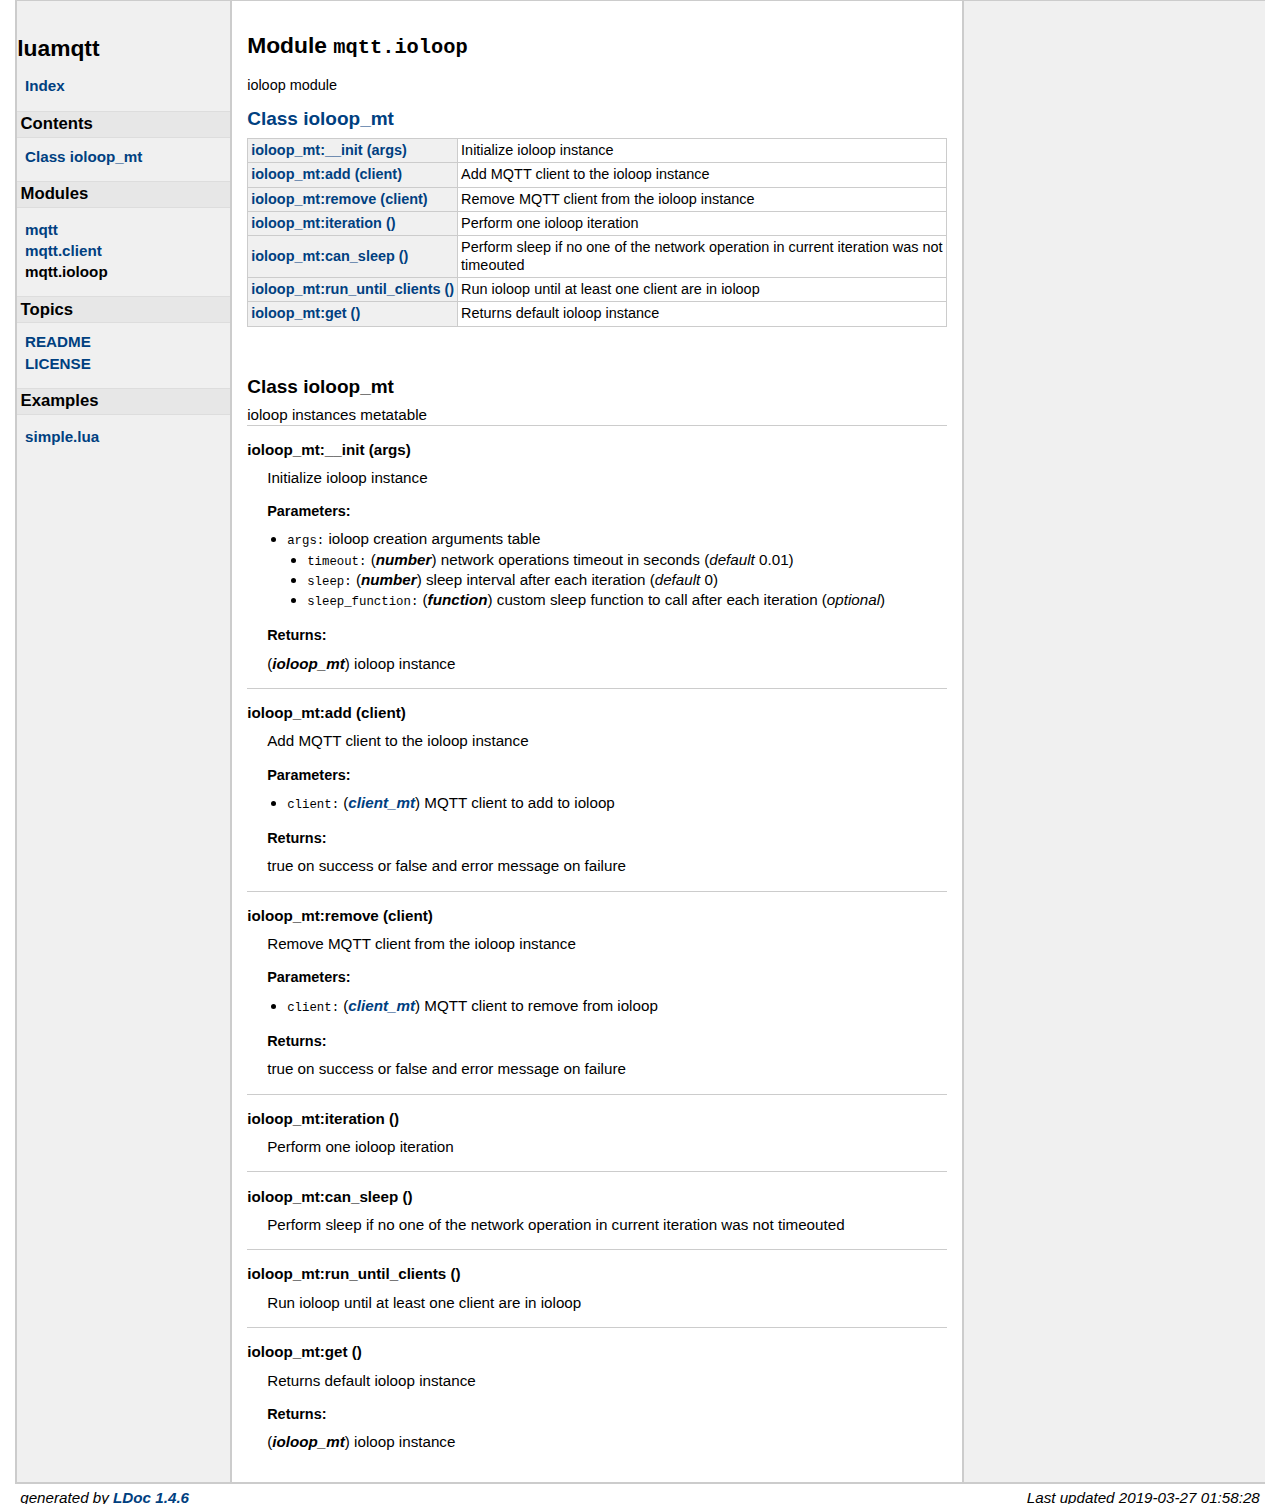
<file: doc/modules/mqtt.ioloop.html>
<!DOCTYPE html PUBLIC "-//W3C//DTD XHTML 1.0 Strict//EN"
   "http://www.w3.org/TR/xhtml1/DTD/xhtml1-strict.dtd">
<html>
<meta http-equiv="Content-Type" content="text/html; charset=UTF-8"/>
<head>
    <title>Reference</title>
    <link rel="stylesheet" href="../ldoc.css" type="text/css" />
</head>
<body>

<div id="container">

<div id="product">
	<div id="product_logo"></div>
	<div id="product_name"><big><b></b></big></div>
	<div id="product_description"></div>
</div> <!-- id="product" -->


<div id="main">


<!-- Menu -->

<div id="navigation">
<br/>
<h1>luamqtt</h1>

<ul>
  <li><a href="../index.html">Index</a></li>
</ul>

<h2>Contents</h2>
<ul>
<li><a href="#Class_ioloop_mt">Class ioloop_mt </a></li>
</ul>


<h2>Modules</h2>
<ul class="nowrap">
  <li><a href="../modules/mqtt.html">mqtt</a></li>
  <li><a href="../modules/mqtt.client.html">mqtt.client</a></li>
  <li><strong>mqtt.ioloop</strong></li>
</ul>
<h2>Topics</h2>
<ul class="">
  <li><a href="../topics/README.md.html">README</a></li>
  <li><a href="../topics/LICENSE.html">LICENSE</a></li>
</ul>
<h2>Examples</h2>
<ul class="nowrap">
  <li><a href="../examples/simple.lua.html">simple.lua</a></li>
</ul>

</div>

<div id="content">

<h1>Module <code>mqtt.ioloop</code></h1>
<p>ioloop module</p>
<p></p>


<h2><a href="#Class_ioloop_mt">Class ioloop_mt </a></h2>
<table class="function_list">
	<tr>
	<td class="name" nowrap><a href="#ioloop_mt:__init">ioloop_mt:__init (args)</a></td>
	<td class="summary">Initialize ioloop instance</td>
	</tr>
	<tr>
	<td class="name" nowrap><a href="#ioloop_mt:add">ioloop_mt:add (client)</a></td>
	<td class="summary">Add MQTT client to the ioloop instance</td>
	</tr>
	<tr>
	<td class="name" nowrap><a href="#ioloop_mt:remove">ioloop_mt:remove (client)</a></td>
	<td class="summary">Remove MQTT client from the ioloop instance</td>
	</tr>
	<tr>
	<td class="name" nowrap><a href="#ioloop_mt:iteration">ioloop_mt:iteration ()</a></td>
	<td class="summary">Perform one ioloop iteration</td>
	</tr>
	<tr>
	<td class="name" nowrap><a href="#ioloop_mt:can_sleep">ioloop_mt:can_sleep ()</a></td>
	<td class="summary">Perform sleep if no one of the network operation in current iteration was not timeouted</td>
	</tr>
	<tr>
	<td class="name" nowrap><a href="#ioloop_mt:run_until_clients">ioloop_mt:run_until_clients ()</a></td>
	<td class="summary">Run ioloop until at least one client are in ioloop</td>
	</tr>
	<tr>
	<td class="name" nowrap><a href="#ioloop_mt:get">ioloop_mt:get ()</a></td>
	<td class="summary">Returns default ioloop instance</td>
	</tr>
</table>

<br/>
<br/>


    <h2 class="section-header has-description"><a name="Class_ioloop_mt"></a>Class ioloop_mt </h2>

          <div class="section-description">
          ioloop instances metatable
          </div>
    <dl class="function">
    <dt>
    <a name = "ioloop_mt:__init"></a>
    <strong>ioloop_mt:__init (args)</strong>
    </dt>
    <dd>
    Initialize ioloop instance


    <h3>Parameters:</h3>
    <ul>
        <li><span class="parameter">args</span>							ioloop creation arguments table
        <ul>
        <li><span class="parameter">timeout</span>
            <span class="types"><span class="type">number</span></span>
        		network operations timeout in seconds
         (<em>default</em> 0.01)
        </li>
        <li><span class="parameter">sleep</span>
            <span class="types"><span class="type">number</span></span>
        				sleep interval after each iteration
         (<em>default</em> 0)
        </li>
        <li><span class="parameter">sleep_function</span>
            <span class="types"><span class="type">function</span></span>
        	custom sleep function to call after each iteration
         (<em>optional</em>)
        </li>
        </li></ul>
    </ul>

    <h3>Returns:</h3>
    <ol>

           <span class="types"><span class="type">ioloop_mt</span></span>
        ioloop instance
    </ol>




</dd>
    <dt>
    <a name = "ioloop_mt:add"></a>
    <strong>ioloop_mt:add (client)</strong>
    </dt>
    <dd>
    Add MQTT client to the ioloop instance


    <h3>Parameters:</h3>
    <ul>
        <li><span class="parameter">client</span>
            <span class="types"><a class="type" href="../modules/mqtt.html#client">client_mt</a></span>
        		MQTT client to add to ioloop
        </li>
    </ul>

    <h3>Returns:</h3>
    <ol>

        true on success or false and error message on failure
    </ol>




</dd>
    <dt>
    <a name = "ioloop_mt:remove"></a>
    <strong>ioloop_mt:remove (client)</strong>
    </dt>
    <dd>
    Remove MQTT client from the ioloop instance


    <h3>Parameters:</h3>
    <ul>
        <li><span class="parameter">client</span>
            <span class="types"><a class="type" href="../modules/mqtt.html#client">client_mt</a></span>
        		MQTT client to remove from ioloop
        </li>
    </ul>

    <h3>Returns:</h3>
    <ol>

        true on success or false and error message on failure
    </ol>




</dd>
    <dt>
    <a name = "ioloop_mt:iteration"></a>
    <strong>ioloop_mt:iteration ()</strong>
    </dt>
    <dd>
    Perform one ioloop iteration







</dd>
    <dt>
    <a name = "ioloop_mt:can_sleep"></a>
    <strong>ioloop_mt:can_sleep ()</strong>
    </dt>
    <dd>
    Perform sleep if no one of the network operation in current iteration was not timeouted







</dd>
    <dt>
    <a name = "ioloop_mt:run_until_clients"></a>
    <strong>ioloop_mt:run_until_clients ()</strong>
    </dt>
    <dd>
    Run ioloop until at least one client are in ioloop







</dd>
    <dt>
    <a name = "ioloop_mt:get"></a>
    <strong>ioloop_mt:get ()</strong>
    </dt>
    <dd>
    Returns default ioloop instance



    <h3>Returns:</h3>
    <ol>

           <span class="types"><span class="type">ioloop_mt</span></span>
        ioloop instance
    </ol>




</dd>
</dl>


</div> <!-- id="content" -->
</div> <!-- id="main" -->
<div id="about">
<i>generated by <a href="http://github.com/stevedonovan/LDoc">LDoc 1.4.6</a></i>
<i style="float:right;">Last updated 2019-03-27 01:58:28 </i>
</div> <!-- id="about" -->
</div> <!-- id="container" -->
</body>
</html>
</file>
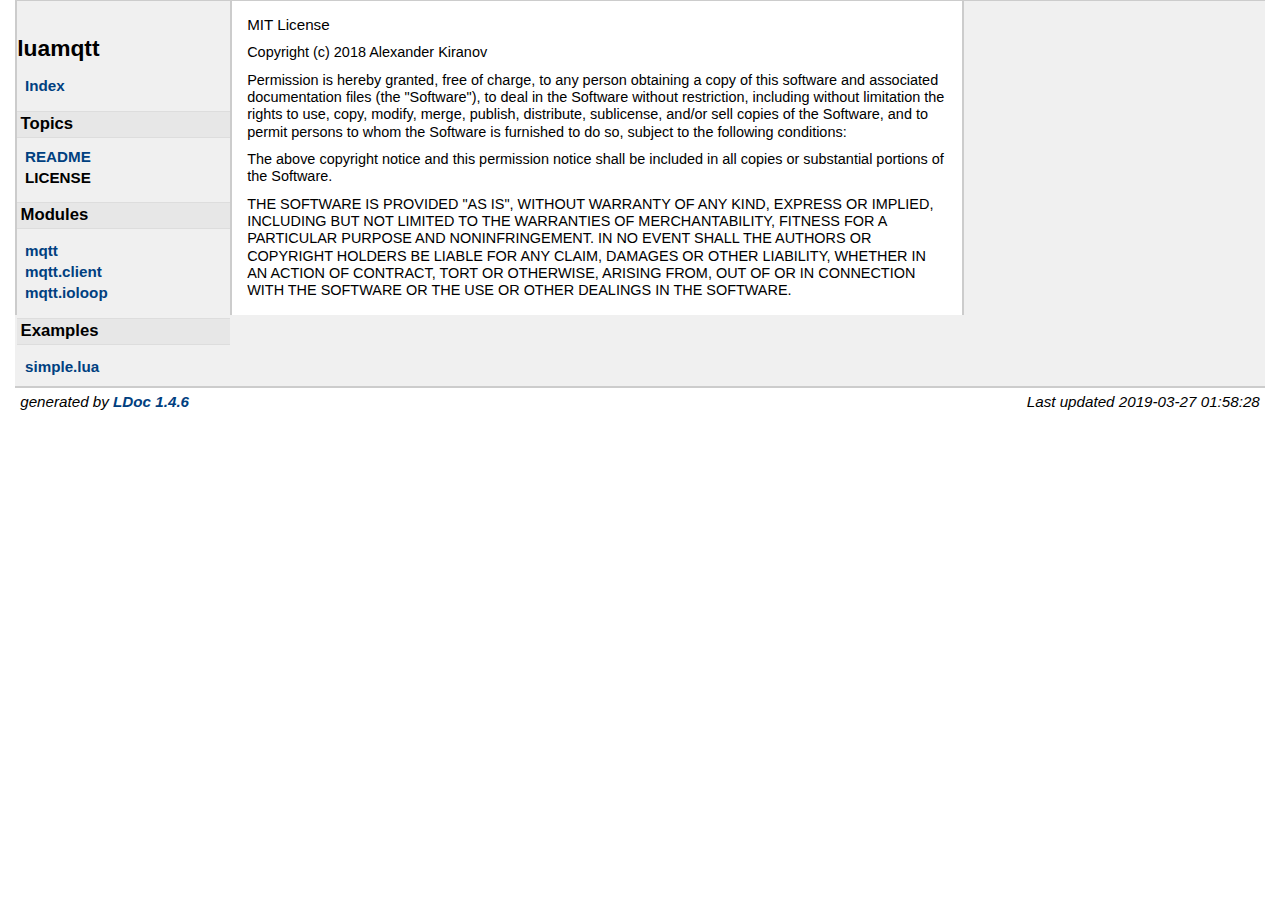
<file: doc/topics/LICENSE.html>
<!DOCTYPE html PUBLIC "-//W3C//DTD XHTML 1.0 Strict//EN"
   "http://www.w3.org/TR/xhtml1/DTD/xhtml1-strict.dtd">
<html>
<meta http-equiv="Content-Type" content="text/html; charset=UTF-8"/>
<head>
    <title>Reference</title>
    <link rel="stylesheet" href="../ldoc.css" type="text/css" />
</head>
<body>

<div id="container">

<div id="product">
	<div id="product_logo"></div>
	<div id="product_name"><big><b></b></big></div>
	<div id="product_description"></div>
</div> <!-- id="product" -->


<div id="main">


<!-- Menu -->

<div id="navigation">
<br/>
<h1>luamqtt</h1>

<ul>
  <li><a href="../index.html">Index</a></li>
</ul>



<h2>Topics</h2>
<ul class="">
  <li><a href="../topics/README.md.html">README</a></li>
  <li><strong>LICENSE</strong></li>
</ul>
<h2>Modules</h2>
<ul class="nowrap">
  <li><a href="../modules/mqtt.html">mqtt</a></li>
  <li><a href="../modules/mqtt.client.html">mqtt.client</a></li>
  <li><a href="../modules/mqtt.ioloop.html">mqtt.ioloop</a></li>
</ul>
<h2>Examples</h2>
<ul class="nowrap">
  <li><a href="../examples/simple.lua.html">simple.lua</a></li>
</ul>

</div>

<div id="content">

    MIT License</p>

<p>Copyright (c) 2018 Alexander Kiranov</p>

<p>Permission is hereby granted, free of charge, to any person obtaining a copy
of this software and associated documentation files (the "Software"), to deal
in the Software without restriction, including without limitation the rights
to use, copy, modify, merge, publish, distribute, sublicense, and/or sell
copies of the Software, and to permit persons to whom the Software is
furnished to do so, subject to the following conditions:</p>

<p>The above copyright notice and this permission notice shall be included in all
copies or substantial portions of the Software.</p>

<p>THE SOFTWARE IS PROVIDED "AS IS", WITHOUT WARRANTY OF ANY KIND, EXPRESS OR
IMPLIED, INCLUDING BUT NOT LIMITED TO THE WARRANTIES OF MERCHANTABILITY,
FITNESS FOR A PARTICULAR PURPOSE AND NONINFRINGEMENT. IN NO EVENT SHALL THE
AUTHORS OR COPYRIGHT HOLDERS BE LIABLE FOR ANY CLAIM, DAMAGES OR OTHER
LIABILITY, WHETHER IN AN ACTION OF CONTRACT, TORT OR OTHERWISE, ARISING FROM,
OUT OF OR IN CONNECTION WITH THE SOFTWARE OR THE USE OR OTHER DEALINGS IN THE
SOFTWARE.

</div> <!-- id="content" -->
</div> <!-- id="main" -->
<div id="about">
<i>generated by <a href="http://github.com/stevedonovan/LDoc">LDoc 1.4.6</a></i>
<i style="float:right;">Last updated 2019-03-27 01:58:28 </i>
</div> <!-- id="about" -->
</div> <!-- id="container" -->
</body>
</html>
</file>
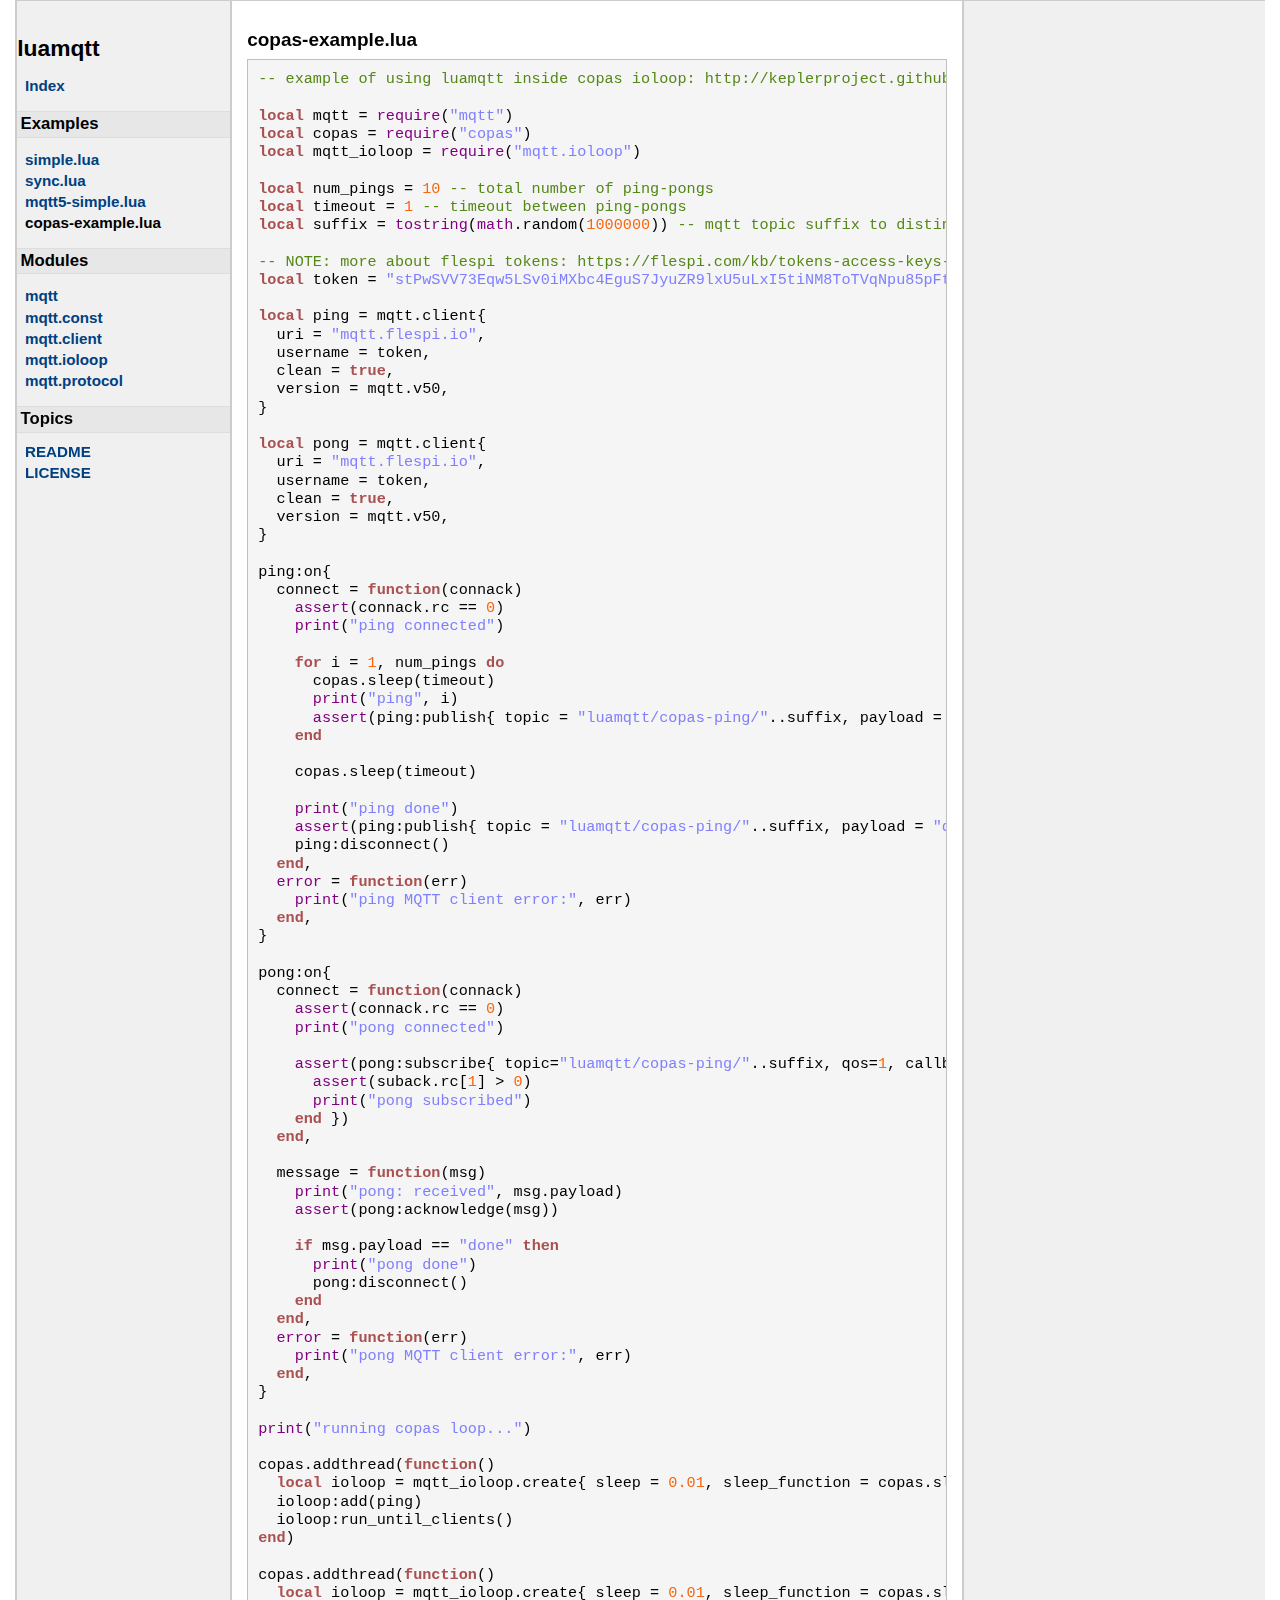
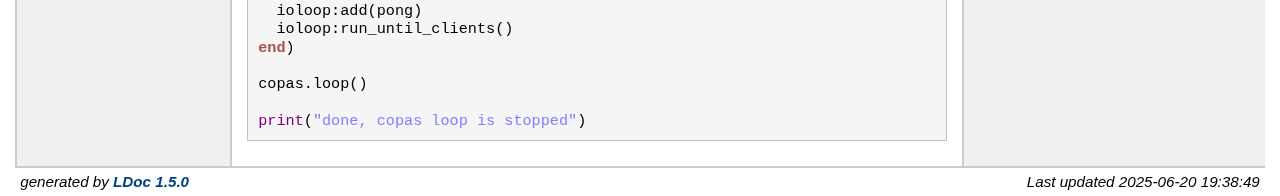
<file: docs/examples/copas-example.lua.html>
<!DOCTYPE html PUBLIC "-//W3C//DTD XHTML 1.0 Strict//EN"
   "http://www.w3.org/TR/xhtml1/DTD/xhtml1-strict.dtd">
<html>
<meta http-equiv="Content-Type" content="text/html; charset=UTF-8"/>
<head>
    <title>Reference</title>
    <link rel="stylesheet" href="../ldoc.css" type="text/css" />
</head>
<body>

<div id="container">

<div id="product">
	<div id="product_logo"></div>
	<div id="product_name"><big><b></b></big></div>
	<div id="product_description"></div>
</div> <!-- id="product" -->


<div id="main">


<!-- Menu -->

<div id="navigation">
<br/>
<h1>luamqtt</h1>


<ul>
  <li><a href="../index.html">Index</a></li>
</ul>



<h2>Examples</h2>
<ul class="nowrap">
  <li><a href="../examples/simple.lua.html">simple.lua</a></li>
  <li><a href="../examples/sync.lua.html">sync.lua</a></li>
  <li><a href="../examples/mqtt5-simple.lua.html">mqtt5-simple.lua</a></li>
  <li><strong>copas-example.lua</strong></li>
</ul>
<h2>Modules</h2>
<ul class="nowrap">
  <li><a href="../modules/mqtt.html">mqtt</a></li>
  <li><a href="../modules/mqtt.const.html">mqtt.const</a></li>
  <li><a href="../modules/mqtt.client.html">mqtt.client</a></li>
  <li><a href="../modules/mqtt.ioloop.html">mqtt.ioloop</a></li>
  <li><a href="../modules/mqtt.protocol.html">mqtt.protocol</a></li>
</ul>
<h2>Topics</h2>
<ul class="">
  <li><a href="https://github.com/xHasKx/luamqtt#readme">README</a></li>
  <li><a href="../topics/LICENSE.html">LICENSE</a></li>
</ul>

</div>

<div id="content">

    <h2>copas-example.lua</h2>
<pre>
<span class="comment">-- example of using luamqtt inside copas ioloop: http://keplerproject.github.io/copas/index.html
</span>
<span class="keyword">local</span> mqtt = <span class="global">require</span>(<span class="string">"mqtt"</span>)
<span class="keyword">local</span> copas = <span class="global">require</span>(<span class="string">"copas"</span>)
<span class="keyword">local</span> mqtt_ioloop = <span class="global">require</span>(<span class="string">"mqtt.ioloop"</span>)

<span class="keyword">local</span> num_pings = <span class="number">10</span> <span class="comment">-- total number of ping-pongs
</span><span class="keyword">local</span> timeout = <span class="number">1</span> <span class="comment">-- timeout between ping-pongs
</span><span class="keyword">local</span> suffix = <span class="global">tostring</span>(<span class="global">math</span>.<span class="function-name">random</span>(<span class="number">1000000</span>)) <span class="comment">-- mqtt topic suffix to distinct simultaneous running of this script
</span>
<span class="comment">-- NOTE: more about flespi tokens: https://flespi.com/kb/tokens-access-keys-to-flespi-platform
</span><span class="keyword">local</span> token = <span class="string">"stPwSVV73Eqw5LSv0iMXbc4EguS7JyuZR9lxU5uLxI5tiNM8ToTVqNpu85pFtJv9"</span>

<span class="keyword">local</span> ping = mqtt.<span class="function-name">client</span>{
	uri = <span class="string">"mqtt.flespi.io"</span>,
	username = token,
	clean = <span class="keyword">true</span>,
	version = mqtt.v50,
}

<span class="keyword">local</span> pong = mqtt.<span class="function-name">client</span>{
	uri = <span class="string">"mqtt.flespi.io"</span>,
	username = token,
	clean = <span class="keyword">true</span>,
	version = mqtt.v50,
}

ping:<span class="function-name">on</span>{
	connect = <span class="keyword">function</span>(connack)
		<span class="global">assert</span>(connack.rc == <span class="number">0</span>)
		<span class="global">print</span>(<span class="string">"ping connected"</span>)

		<span class="keyword">for</span> i = <span class="number">1</span>, num_pings <span class="keyword">do</span>
			copas.<span class="function-name">sleep</span>(timeout)
			<span class="global">print</span>(<span class="string">"ping"</span>, i)
			<span class="global">assert</span>(ping:<span class="function-name">publish</span>{ topic = <span class="string">"luamqtt/copas-ping/"</span>..suffix, payload = <span class="string">"ping"</span>..i, qos = <span class="number">1</span> })
		<span class="keyword">end</span>

		copas.<span class="function-name">sleep</span>(timeout)

		<span class="global">print</span>(<span class="string">"ping done"</span>)
		<span class="global">assert</span>(ping:<span class="function-name">publish</span>{ topic = <span class="string">"luamqtt/copas-ping/"</span>..suffix, payload = <span class="string">"done"</span>, qos = <span class="number">1</span> })
		ping:<span class="function-name">disconnect</span>()
	<span class="keyword">end</span>,
	<span class="global">error</span> = <span class="keyword">function</span>(err)
		<span class="global">print</span>(<span class="string">"ping MQTT client error:"</span>, err)
	<span class="keyword">end</span>,
}

pong:<span class="function-name">on</span>{
	connect = <span class="keyword">function</span>(connack)
		<span class="global">assert</span>(connack.rc == <span class="number">0</span>)
		<span class="global">print</span>(<span class="string">"pong connected"</span>)

		<span class="global">assert</span>(pong:<span class="function-name">subscribe</span>{ topic=<span class="string">"luamqtt/copas-ping/"</span>..suffix, qos=<span class="number">1</span>, callback=<span class="keyword">function</span>(suback)
			<span class="global">assert</span>(suback.rc[<span class="number">1</span>] &gt; <span class="number">0</span>)
			<span class="global">print</span>(<span class="string">"pong subscribed"</span>)
		<span class="keyword">end</span> })
	<span class="keyword">end</span>,

	message = <span class="keyword">function</span>(msg)
		<span class="global">print</span>(<span class="string">"pong: received"</span>, msg.payload)
		<span class="global">assert</span>(pong:<span class="function-name">acknowledge</span>(msg))

		<span class="keyword">if</span> msg.payload == <span class="string">"done"</span> <span class="keyword">then</span>
			<span class="global">print</span>(<span class="string">"pong done"</span>)
			pong:<span class="function-name">disconnect</span>()
		<span class="keyword">end</span>
	<span class="keyword">end</span>,
	<span class="global">error</span> = <span class="keyword">function</span>(err)
		<span class="global">print</span>(<span class="string">"pong MQTT client error:"</span>, err)
	<span class="keyword">end</span>,
}

<span class="global">print</span>(<span class="string">"running copas loop..."</span>)

copas.<span class="function-name">addthread</span>(<span class="keyword">function</span>()
	<span class="keyword">local</span> ioloop = mqtt_ioloop.<span class="function-name">create</span>{ sleep = <span class="number">0.01</span>, sleep_function = copas.sleep }
	ioloop:<span class="function-name">add</span>(ping)
	ioloop:<span class="function-name">run_until_clients</span>()
<span class="keyword">end</span>)

copas.<span class="function-name">addthread</span>(<span class="keyword">function</span>()
	<span class="keyword">local</span> ioloop = mqtt_ioloop.<span class="function-name">create</span>{ sleep = <span class="number">0.01</span>, sleep_function = copas.sleep }
	ioloop:<span class="function-name">add</span>(pong)
	ioloop:<span class="function-name">run_until_clients</span>()
<span class="keyword">end</span>)

copas.<span class="function-name">loop</span>()

<span class="global">print</span>(<span class="string">"done, copas loop is stopped"</span>)</pre>


</div> <!-- id="content" -->
</div> <!-- id="main" -->
<div id="about">
<i>generated by <a href="http://github.com/lunarmodules/LDoc">LDoc 1.5.0</a></i>
<i style="float:right;">Last updated 2025-06-20 19:38:49 </i>
</div> <!-- id="about" -->
</div> <!-- id="container" -->
</body>
</html>
</file>
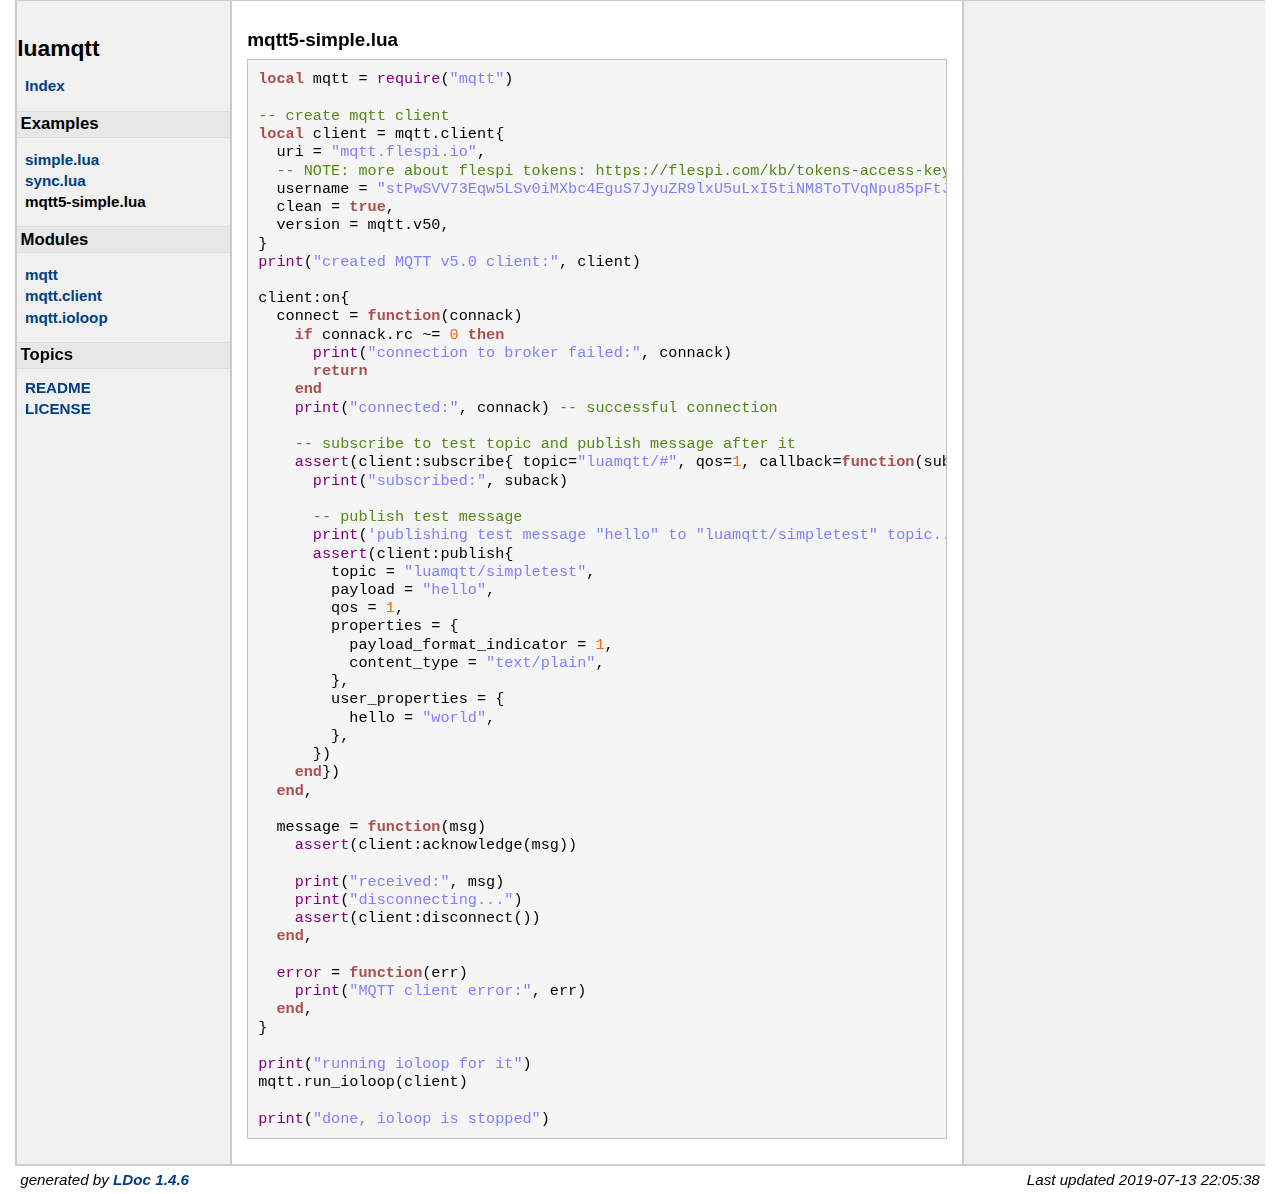
<file: docs/examples/mqtt5-simple.lua.html>
<!DOCTYPE html PUBLIC "-//W3C//DTD XHTML 1.0 Strict//EN"
   "http://www.w3.org/TR/xhtml1/DTD/xhtml1-strict.dtd">
<html>
<meta http-equiv="Content-Type" content="text/html; charset=UTF-8"/>
<head>
    <title>Reference</title>
    <link rel="stylesheet" href="../ldoc.css" type="text/css" />
</head>
<body>

<div id="container">

<div id="product">
	<div id="product_logo"></div>
	<div id="product_name"><big><b></b></big></div>
	<div id="product_description"></div>
</div> <!-- id="product" -->


<div id="main">


<!-- Menu -->

<div id="navigation">
<br/>
<h1>luamqtt</h1>

<ul>
  <li><a href="../index.html">Index</a></li>
</ul>



<h2>Examples</h2>
<ul class="nowrap">
  <li><a href="../examples/simple.lua.html">simple.lua</a></li>
  <li><a href="../examples/sync.lua.html">sync.lua</a></li>
  <li><strong>mqtt5-simple.lua</strong></li>
</ul>
<h2>Modules</h2>
<ul class="nowrap">
  <li><a href="../modules/mqtt.html">mqtt</a></li>
  <li><a href="../modules/mqtt.client.html">mqtt.client</a></li>
  <li><a href="../modules/mqtt.ioloop.html">mqtt.ioloop</a></li>
</ul>
<h2>Topics</h2>
<ul class="">
  <li><a href="../topics/README.md.html">README</a></li>
  <li><a href="../topics/LICENSE.html">LICENSE</a></li>
</ul>

</div>

<div id="content">

    <h2>mqtt5-simple.lua</h2>
<pre>
<span class="keyword">local</span> mqtt = <span class="global">require</span>(<span class="string">"mqtt"</span>)

<span class="comment">-- create mqtt client
</span><span class="keyword">local</span> client = mqtt.client{
	uri = <span class="string">"mqtt.flespi.io"</span>,
	<span class="comment">-- NOTE: more about flespi tokens: https://flespi.com/kb/tokens-access-keys-to-flespi-platform
</span>	username = <span class="string">"stPwSVV73Eqw5LSv0iMXbc4EguS7JyuZR9lxU5uLxI5tiNM8ToTVqNpu85pFtJv9"</span>,
	clean = <span class="keyword">true</span>,
	version = mqtt.v50,
}
<span class="global">print</span>(<span class="string">"created MQTT v5.0 client:"</span>, client)

client:on{
	connect = <span class="keyword">function</span>(connack)
		<span class="keyword">if</span> connack.rc ~= <span class="number">0</span> <span class="keyword">then</span>
			<span class="global">print</span>(<span class="string">"connection to broker failed:"</span>, connack)
			<span class="keyword">return</span>
		<span class="keyword">end</span>
		<span class="global">print</span>(<span class="string">"connected:"</span>, connack) <span class="comment">-- successful connection
</span>
		<span class="comment">-- subscribe to test topic and publish message after it
</span>		<span class="global">assert</span>(client:subscribe{ topic=<span class="string">"luamqtt/#"</span>, qos=<span class="number">1</span>, callback=<span class="keyword">function</span>(suback)
			<span class="global">print</span>(<span class="string">"subscribed:"</span>, suback)

			<span class="comment">-- publish test message
</span>			<span class="global">print</span>(<span class="string">'publishing test message "hello" to "luamqtt/simpletest" topic...'</span>)
			<span class="global">assert</span>(client:publish{
				topic = <span class="string">"luamqtt/simpletest"</span>,
				payload = <span class="string">"hello"</span>,
				qos = <span class="number">1</span>,
				properties = {
					payload_format_indicator = <span class="number">1</span>,
					content_type = <span class="string">"text/plain"</span>,
				},
				user_properties = {
					hello = <span class="string">"world"</span>,
				},
			})
		<span class="keyword">end</span>})
	<span class="keyword">end</span>,

	message = <span class="keyword">function</span>(msg)
		<span class="global">assert</span>(client:acknowledge(msg))

		<span class="global">print</span>(<span class="string">"received:"</span>, msg)
		<span class="global">print</span>(<span class="string">"disconnecting..."</span>)
		<span class="global">assert</span>(client:disconnect())
	<span class="keyword">end</span>,

	<span class="global">error</span> = <span class="keyword">function</span>(err)
		<span class="global">print</span>(<span class="string">"MQTT client error:"</span>, err)
	<span class="keyword">end</span>,
}

<span class="global">print</span>(<span class="string">"running ioloop for it"</span>)
mqtt.run_ioloop(client)

<span class="global">print</span>(<span class="string">"done, ioloop is stopped"</span>)</pre>


</div> <!-- id="content" -->
</div> <!-- id="main" -->
<div id="about">
<i>generated by <a href="http://github.com/stevedonovan/LDoc">LDoc 1.4.6</a></i>
<i style="float:right;">Last updated 2019-07-13 22:05:38 </i>
</div> <!-- id="about" -->
</div> <!-- id="container" -->
</body>
</html>
</file>
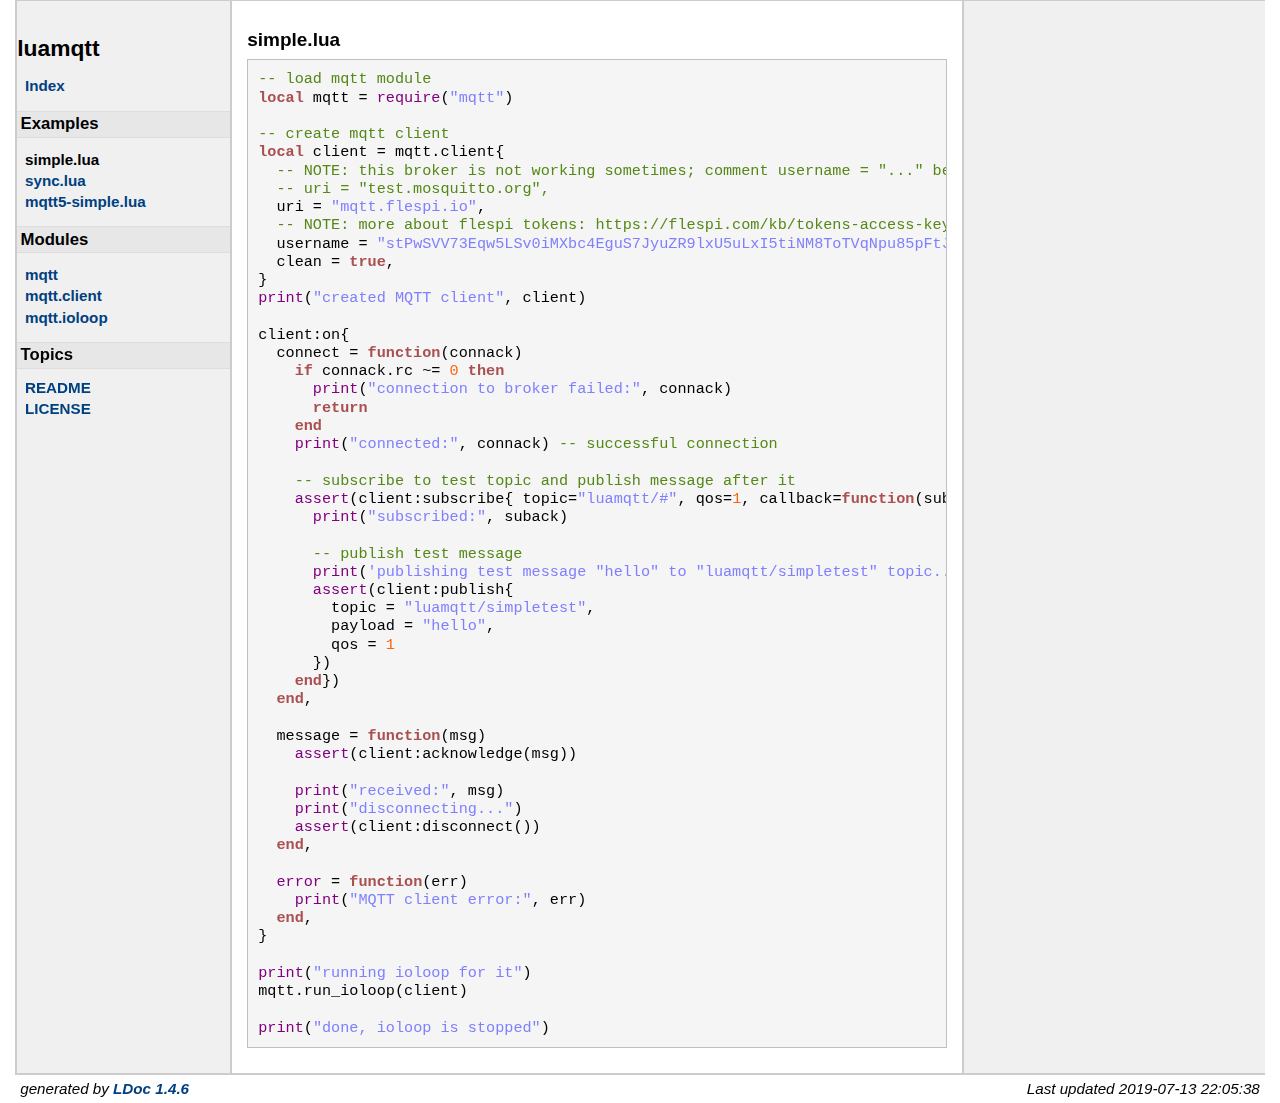
<file: docs/examples/simple.lua.html>
<!DOCTYPE html PUBLIC "-//W3C//DTD XHTML 1.0 Strict//EN"
   "http://www.w3.org/TR/xhtml1/DTD/xhtml1-strict.dtd">
<html>
<meta http-equiv="Content-Type" content="text/html; charset=UTF-8"/>
<head>
    <title>Reference</title>
    <link rel="stylesheet" href="../ldoc.css" type="text/css" />
</head>
<body>

<div id="container">

<div id="product">
	<div id="product_logo"></div>
	<div id="product_name"><big><b></b></big></div>
	<div id="product_description"></div>
</div> <!-- id="product" -->


<div id="main">


<!-- Menu -->

<div id="navigation">
<br/>
<h1>luamqtt</h1>

<ul>
  <li><a href="../index.html">Index</a></li>
</ul>



<h2>Examples</h2>
<ul class="nowrap">
  <li><strong>simple.lua</strong></li>
  <li><a href="../examples/sync.lua.html">sync.lua</a></li>
  <li><a href="../examples/mqtt5-simple.lua.html">mqtt5-simple.lua</a></li>
</ul>
<h2>Modules</h2>
<ul class="nowrap">
  <li><a href="../modules/mqtt.html">mqtt</a></li>
  <li><a href="../modules/mqtt.client.html">mqtt.client</a></li>
  <li><a href="../modules/mqtt.ioloop.html">mqtt.ioloop</a></li>
</ul>
<h2>Topics</h2>
<ul class="">
  <li><a href="../topics/README.md.html">README</a></li>
  <li><a href="../topics/LICENSE.html">LICENSE</a></li>
</ul>

</div>

<div id="content">

    <h2>simple.lua</h2>
<pre>
<span class="comment">-- load mqtt module
</span><span class="keyword">local</span> mqtt = <span class="global">require</span>(<span class="string">"mqtt"</span>)

<span class="comment">-- create mqtt client
</span><span class="keyword">local</span> client = mqtt.client{
	<span class="comment">-- NOTE: this broker is not working sometimes; comment username = "..." below if you still want to use it
</span>	<span class="comment">-- uri = "test.mosquitto.org",
</span>	uri = <span class="string">"mqtt.flespi.io"</span>,
	<span class="comment">-- NOTE: more about flespi tokens: https://flespi.com/kb/tokens-access-keys-to-flespi-platform
</span>	username = <span class="string">"stPwSVV73Eqw5LSv0iMXbc4EguS7JyuZR9lxU5uLxI5tiNM8ToTVqNpu85pFtJv9"</span>,
	clean = <span class="keyword">true</span>,
}
<span class="global">print</span>(<span class="string">"created MQTT client"</span>, client)

client:on{
	connect = <span class="keyword">function</span>(connack)
		<span class="keyword">if</span> connack.rc ~= <span class="number">0</span> <span class="keyword">then</span>
			<span class="global">print</span>(<span class="string">"connection to broker failed:"</span>, connack)
			<span class="keyword">return</span>
		<span class="keyword">end</span>
		<span class="global">print</span>(<span class="string">"connected:"</span>, connack) <span class="comment">-- successful connection
</span>
		<span class="comment">-- subscribe to test topic and publish message after it
</span>		<span class="global">assert</span>(client:subscribe{ topic=<span class="string">"luamqtt/#"</span>, qos=<span class="number">1</span>, callback=<span class="keyword">function</span>(suback)
			<span class="global">print</span>(<span class="string">"subscribed:"</span>, suback)

			<span class="comment">-- publish test message
</span>			<span class="global">print</span>(<span class="string">'publishing test message "hello" to "luamqtt/simpletest" topic...'</span>)
			<span class="global">assert</span>(client:publish{
				topic = <span class="string">"luamqtt/simpletest"</span>,
				payload = <span class="string">"hello"</span>,
				qos = <span class="number">1</span>
			})
		<span class="keyword">end</span>})
	<span class="keyword">end</span>,

	message = <span class="keyword">function</span>(msg)
		<span class="global">assert</span>(client:acknowledge(msg))

		<span class="global">print</span>(<span class="string">"received:"</span>, msg)
		<span class="global">print</span>(<span class="string">"disconnecting..."</span>)
		<span class="global">assert</span>(client:disconnect())
	<span class="keyword">end</span>,

	<span class="global">error</span> = <span class="keyword">function</span>(err)
		<span class="global">print</span>(<span class="string">"MQTT client error:"</span>, err)
	<span class="keyword">end</span>,
}

<span class="global">print</span>(<span class="string">"running ioloop for it"</span>)
mqtt.run_ioloop(client)

<span class="global">print</span>(<span class="string">"done, ioloop is stopped"</span>)</pre>


</div> <!-- id="content" -->
</div> <!-- id="main" -->
<div id="about">
<i>generated by <a href="http://github.com/stevedonovan/LDoc">LDoc 1.4.6</a></i>
<i style="float:right;">Last updated 2019-07-13 22:05:38 </i>
</div> <!-- id="about" -->
</div> <!-- id="container" -->
</body>
</html>
</file>
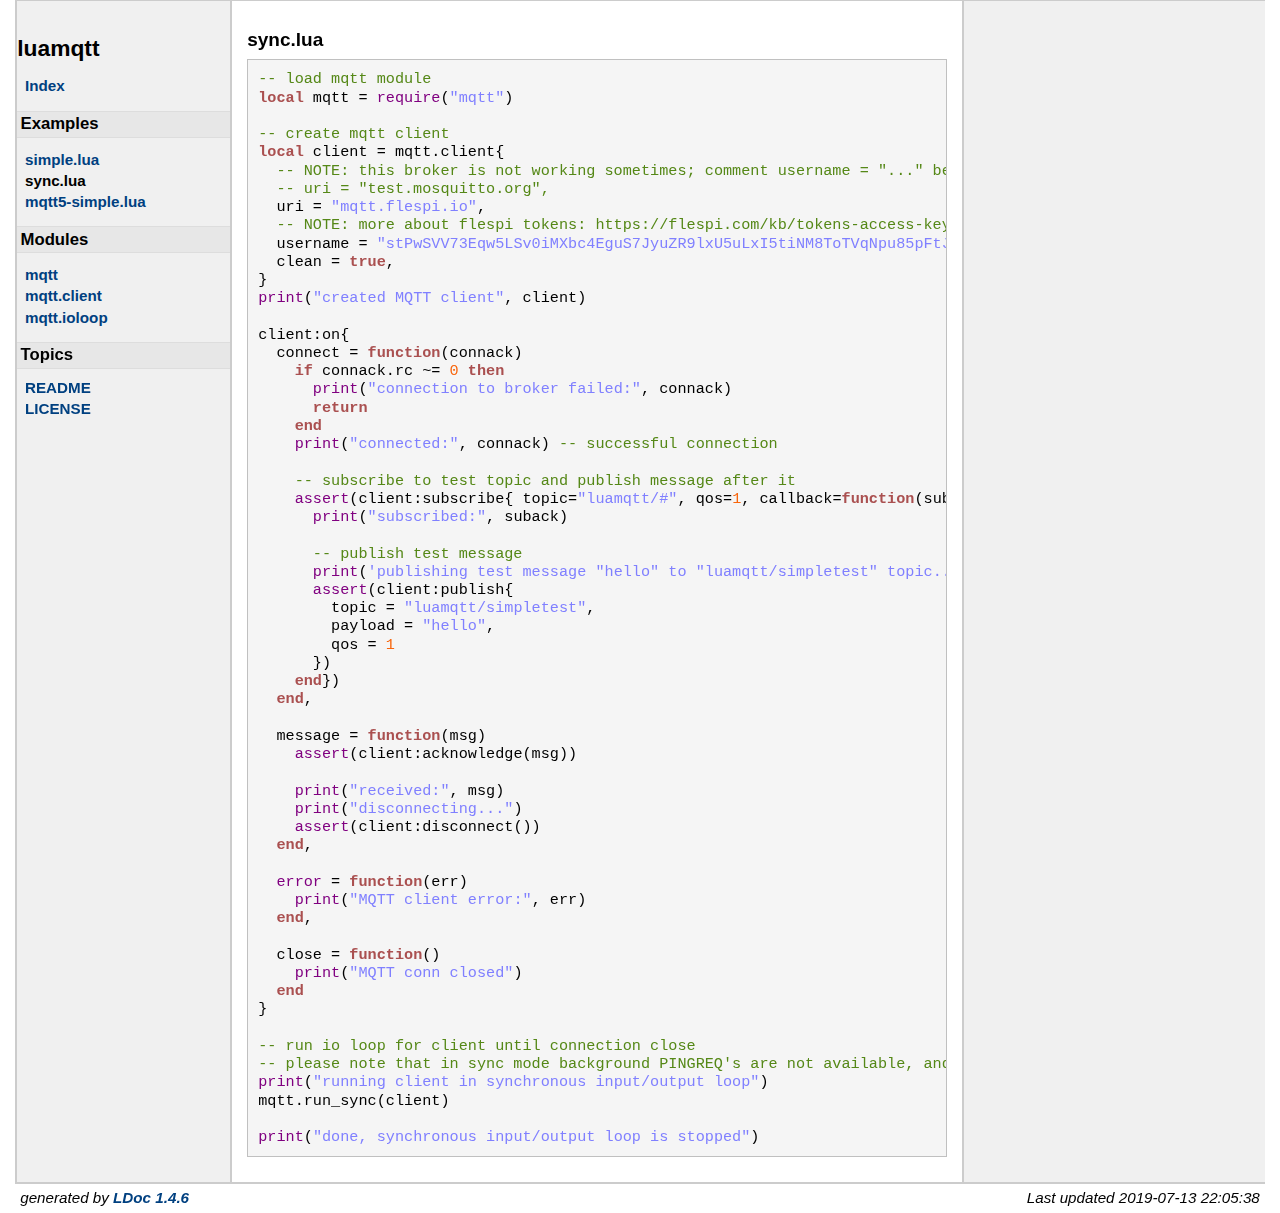
<file: docs/examples/sync.lua.html>
<!DOCTYPE html PUBLIC "-//W3C//DTD XHTML 1.0 Strict//EN"
   "http://www.w3.org/TR/xhtml1/DTD/xhtml1-strict.dtd">
<html>
<meta http-equiv="Content-Type" content="text/html; charset=UTF-8"/>
<head>
    <title>Reference</title>
    <link rel="stylesheet" href="../ldoc.css" type="text/css" />
</head>
<body>

<div id="container">

<div id="product">
	<div id="product_logo"></div>
	<div id="product_name"><big><b></b></big></div>
	<div id="product_description"></div>
</div> <!-- id="product" -->


<div id="main">


<!-- Menu -->

<div id="navigation">
<br/>
<h1>luamqtt</h1>

<ul>
  <li><a href="../index.html">Index</a></li>
</ul>



<h2>Examples</h2>
<ul class="nowrap">
  <li><a href="../examples/simple.lua.html">simple.lua</a></li>
  <li><strong>sync.lua</strong></li>
  <li><a href="../examples/mqtt5-simple.lua.html">mqtt5-simple.lua</a></li>
</ul>
<h2>Modules</h2>
<ul class="nowrap">
  <li><a href="../modules/mqtt.html">mqtt</a></li>
  <li><a href="../modules/mqtt.client.html">mqtt.client</a></li>
  <li><a href="../modules/mqtt.ioloop.html">mqtt.ioloop</a></li>
</ul>
<h2>Topics</h2>
<ul class="">
  <li><a href="../topics/README.md.html">README</a></li>
  <li><a href="../topics/LICENSE.html">LICENSE</a></li>
</ul>

</div>

<div id="content">

    <h2>sync.lua</h2>
<pre>
<span class="comment">-- load mqtt module
</span><span class="keyword">local</span> mqtt = <span class="global">require</span>(<span class="string">"mqtt"</span>)

<span class="comment">-- create mqtt client
</span><span class="keyword">local</span> client = mqtt.client{
	<span class="comment">-- NOTE: this broker is not working sometimes; comment username = "..." below if you still want to use it
</span>	<span class="comment">-- uri = "test.mosquitto.org",
</span>	uri = <span class="string">"mqtt.flespi.io"</span>,
	<span class="comment">-- NOTE: more about flespi tokens: https://flespi.com/kb/tokens-access-keys-to-flespi-platform
</span>	username = <span class="string">"stPwSVV73Eqw5LSv0iMXbc4EguS7JyuZR9lxU5uLxI5tiNM8ToTVqNpu85pFtJv9"</span>,
	clean = <span class="keyword">true</span>,
}
<span class="global">print</span>(<span class="string">"created MQTT client"</span>, client)

client:on{
	connect = <span class="keyword">function</span>(connack)
		<span class="keyword">if</span> connack.rc ~= <span class="number">0</span> <span class="keyword">then</span>
			<span class="global">print</span>(<span class="string">"connection to broker failed:"</span>, connack)
			<span class="keyword">return</span>
		<span class="keyword">end</span>
		<span class="global">print</span>(<span class="string">"connected:"</span>, connack) <span class="comment">-- successful connection
</span>
		<span class="comment">-- subscribe to test topic and publish message after it
</span>		<span class="global">assert</span>(client:subscribe{ topic=<span class="string">"luamqtt/#"</span>, qos=<span class="number">1</span>, callback=<span class="keyword">function</span>(suback)
			<span class="global">print</span>(<span class="string">"subscribed:"</span>, suback)

			<span class="comment">-- publish test message
</span>			<span class="global">print</span>(<span class="string">'publishing test message "hello" to "luamqtt/simpletest" topic...'</span>)
			<span class="global">assert</span>(client:publish{
				topic = <span class="string">"luamqtt/simpletest"</span>,
				payload = <span class="string">"hello"</span>,
				qos = <span class="number">1</span>
			})
		<span class="keyword">end</span>})
	<span class="keyword">end</span>,

	message = <span class="keyword">function</span>(msg)
		<span class="global">assert</span>(client:acknowledge(msg))

		<span class="global">print</span>(<span class="string">"received:"</span>, msg)
		<span class="global">print</span>(<span class="string">"disconnecting..."</span>)
		<span class="global">assert</span>(client:disconnect())
	<span class="keyword">end</span>,

	<span class="global">error</span> = <span class="keyword">function</span>(err)
		<span class="global">print</span>(<span class="string">"MQTT client error:"</span>, err)
	<span class="keyword">end</span>,

	close = <span class="keyword">function</span>()
		<span class="global">print</span>(<span class="string">"MQTT conn closed"</span>)
	<span class="keyword">end</span>
}

<span class="comment">-- run io loop for client until connection close
</span><span class="comment">-- please note that in sync mode background PINGREQ's are not available, and automatic reconnects too
</span><span class="global">print</span>(<span class="string">"running client in synchronous input/output loop"</span>)
mqtt.run_sync(client)

<span class="global">print</span>(<span class="string">"done, synchronous input/output loop is stopped"</span>)</pre>


</div> <!-- id="content" -->
</div> <!-- id="main" -->
<div id="about">
<i>generated by <a href="http://github.com/stevedonovan/LDoc">LDoc 1.4.6</a></i>
<i style="float:right;">Last updated 2019-07-13 22:05:38 </i>
</div> <!-- id="about" -->
</div> <!-- id="container" -->
</body>
</html>
</file>
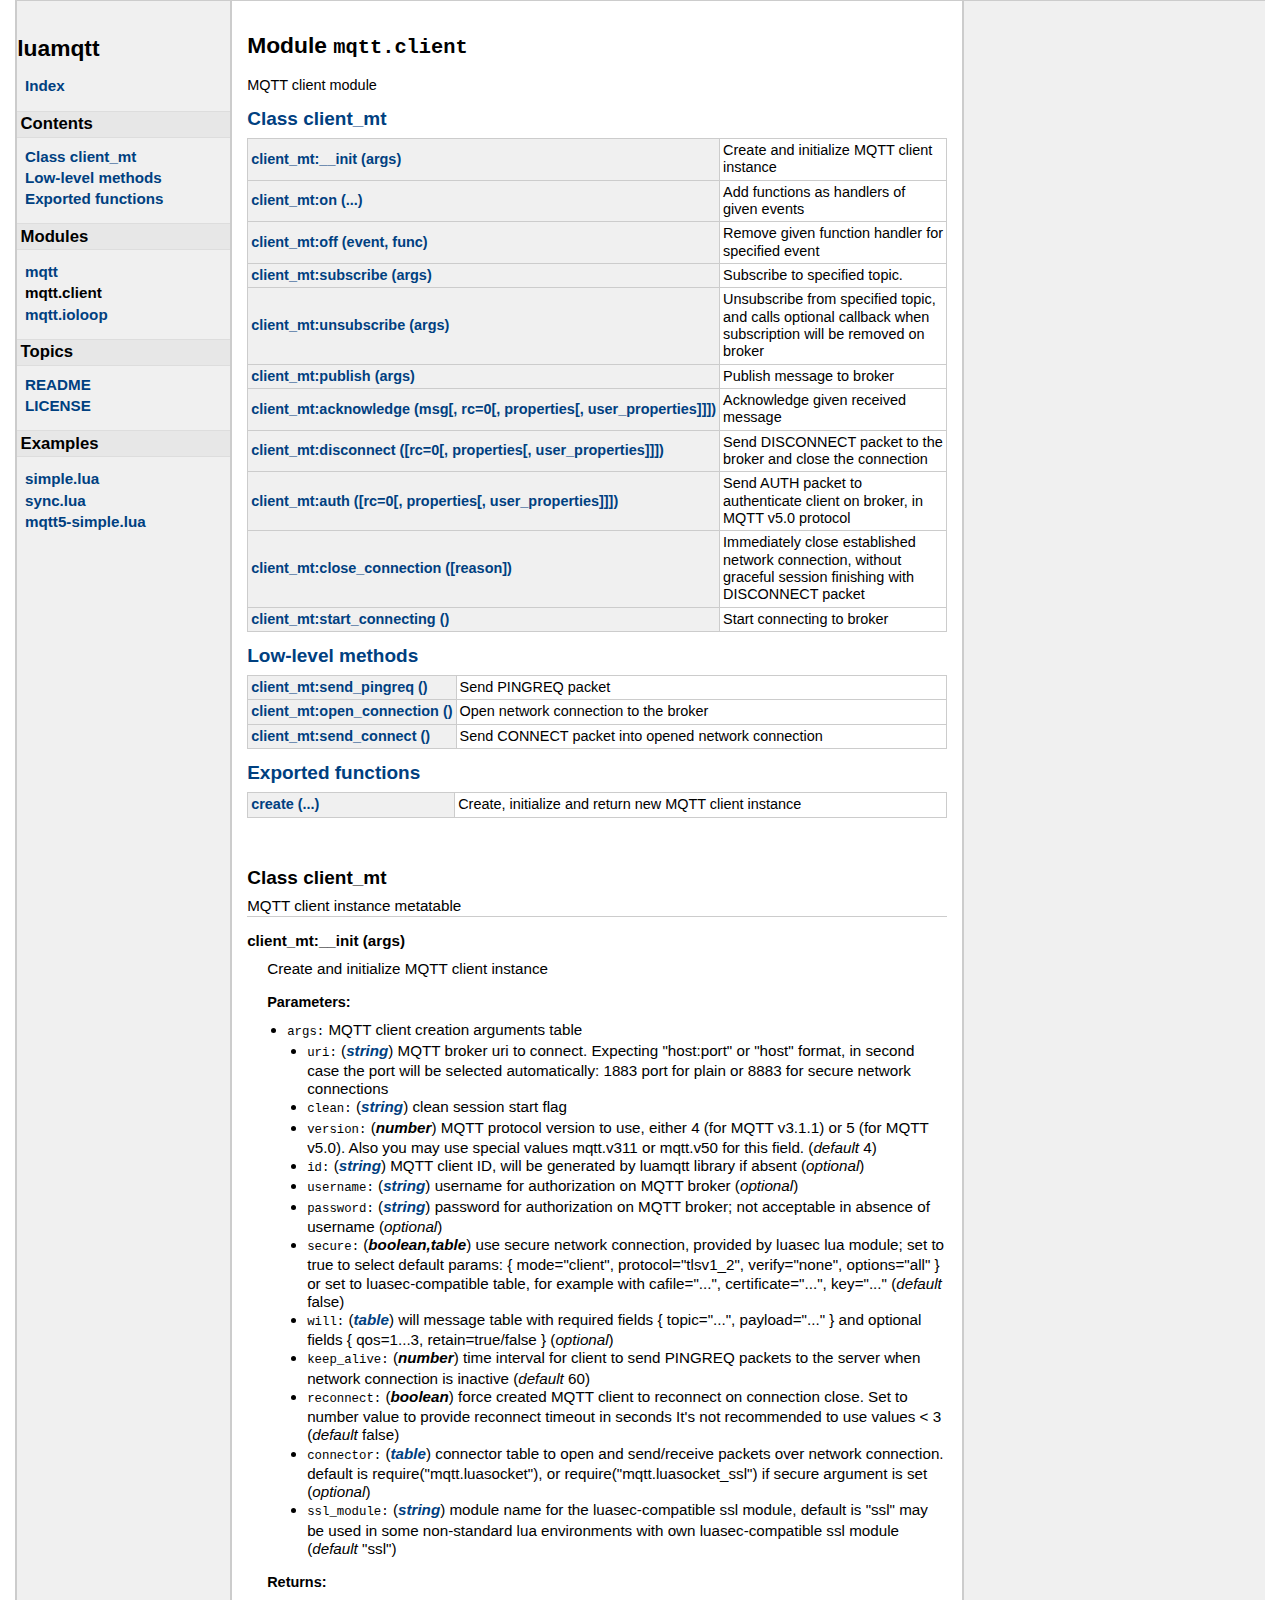
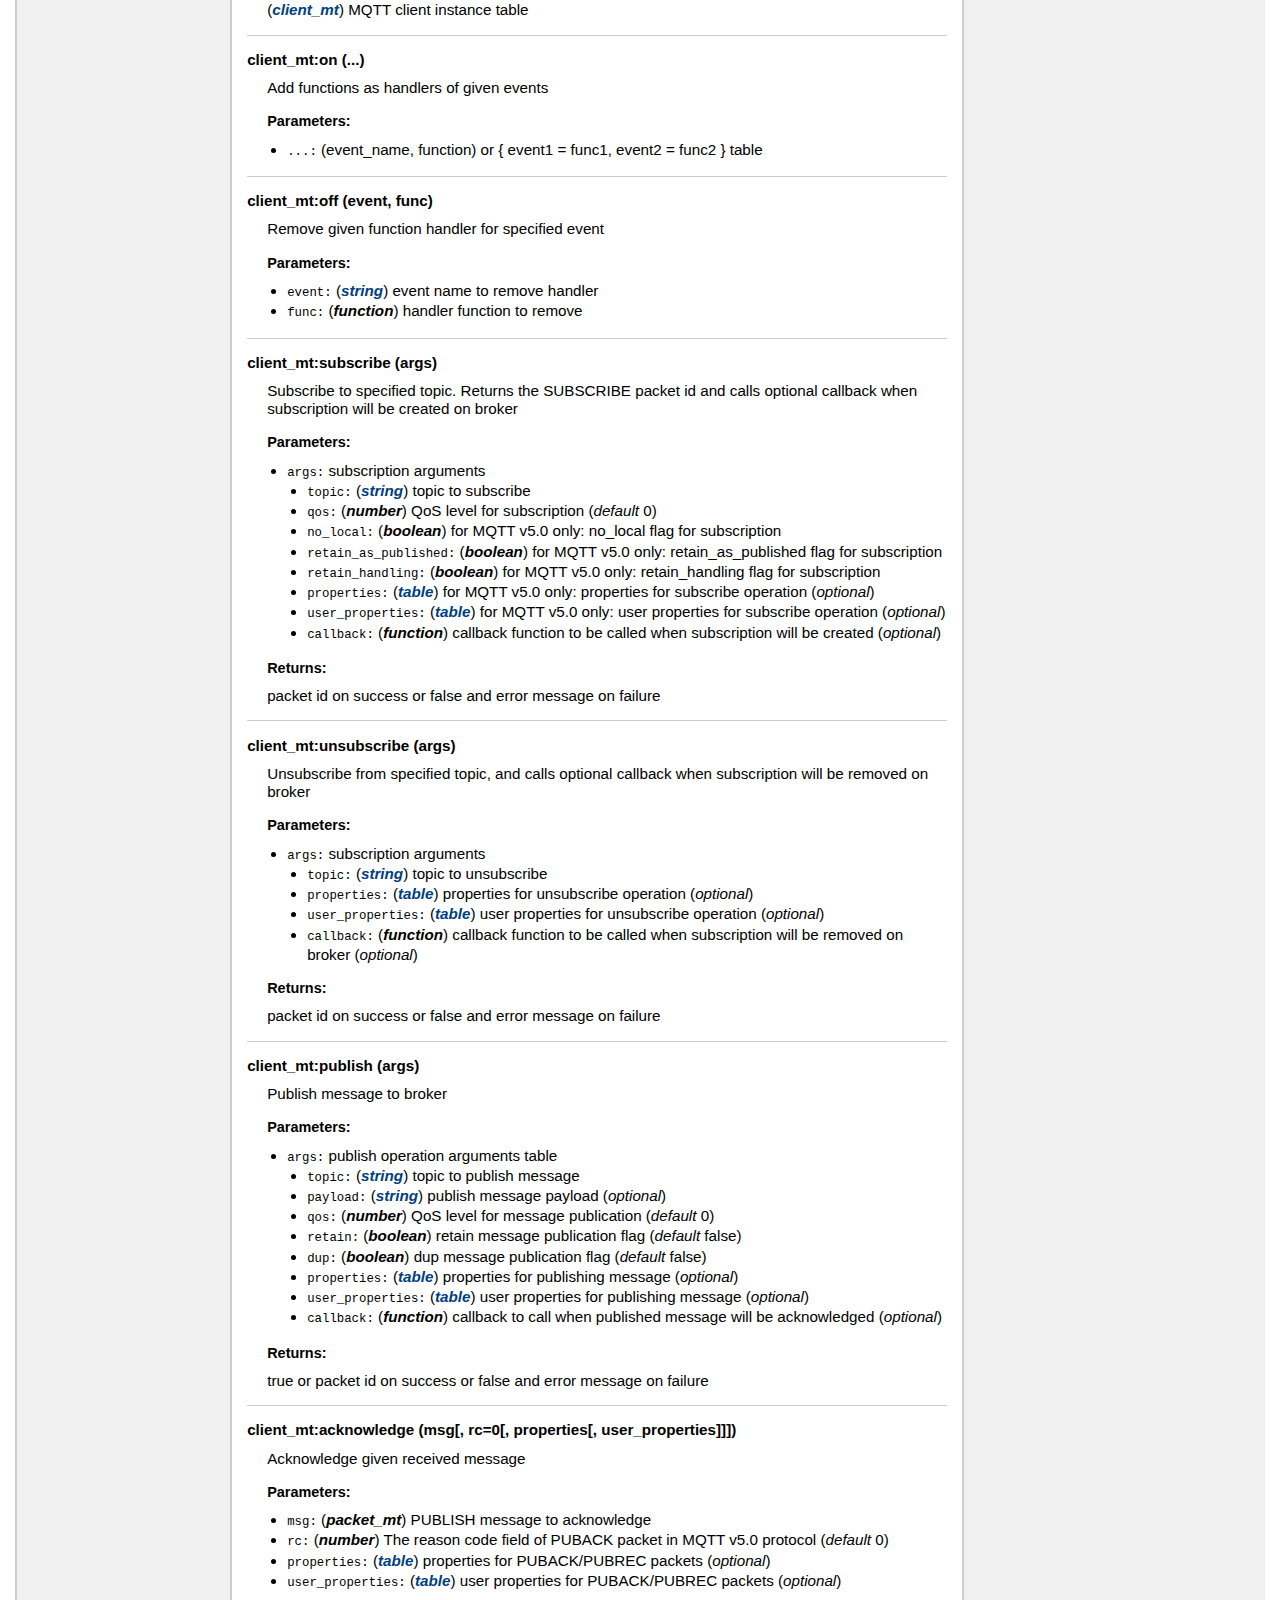
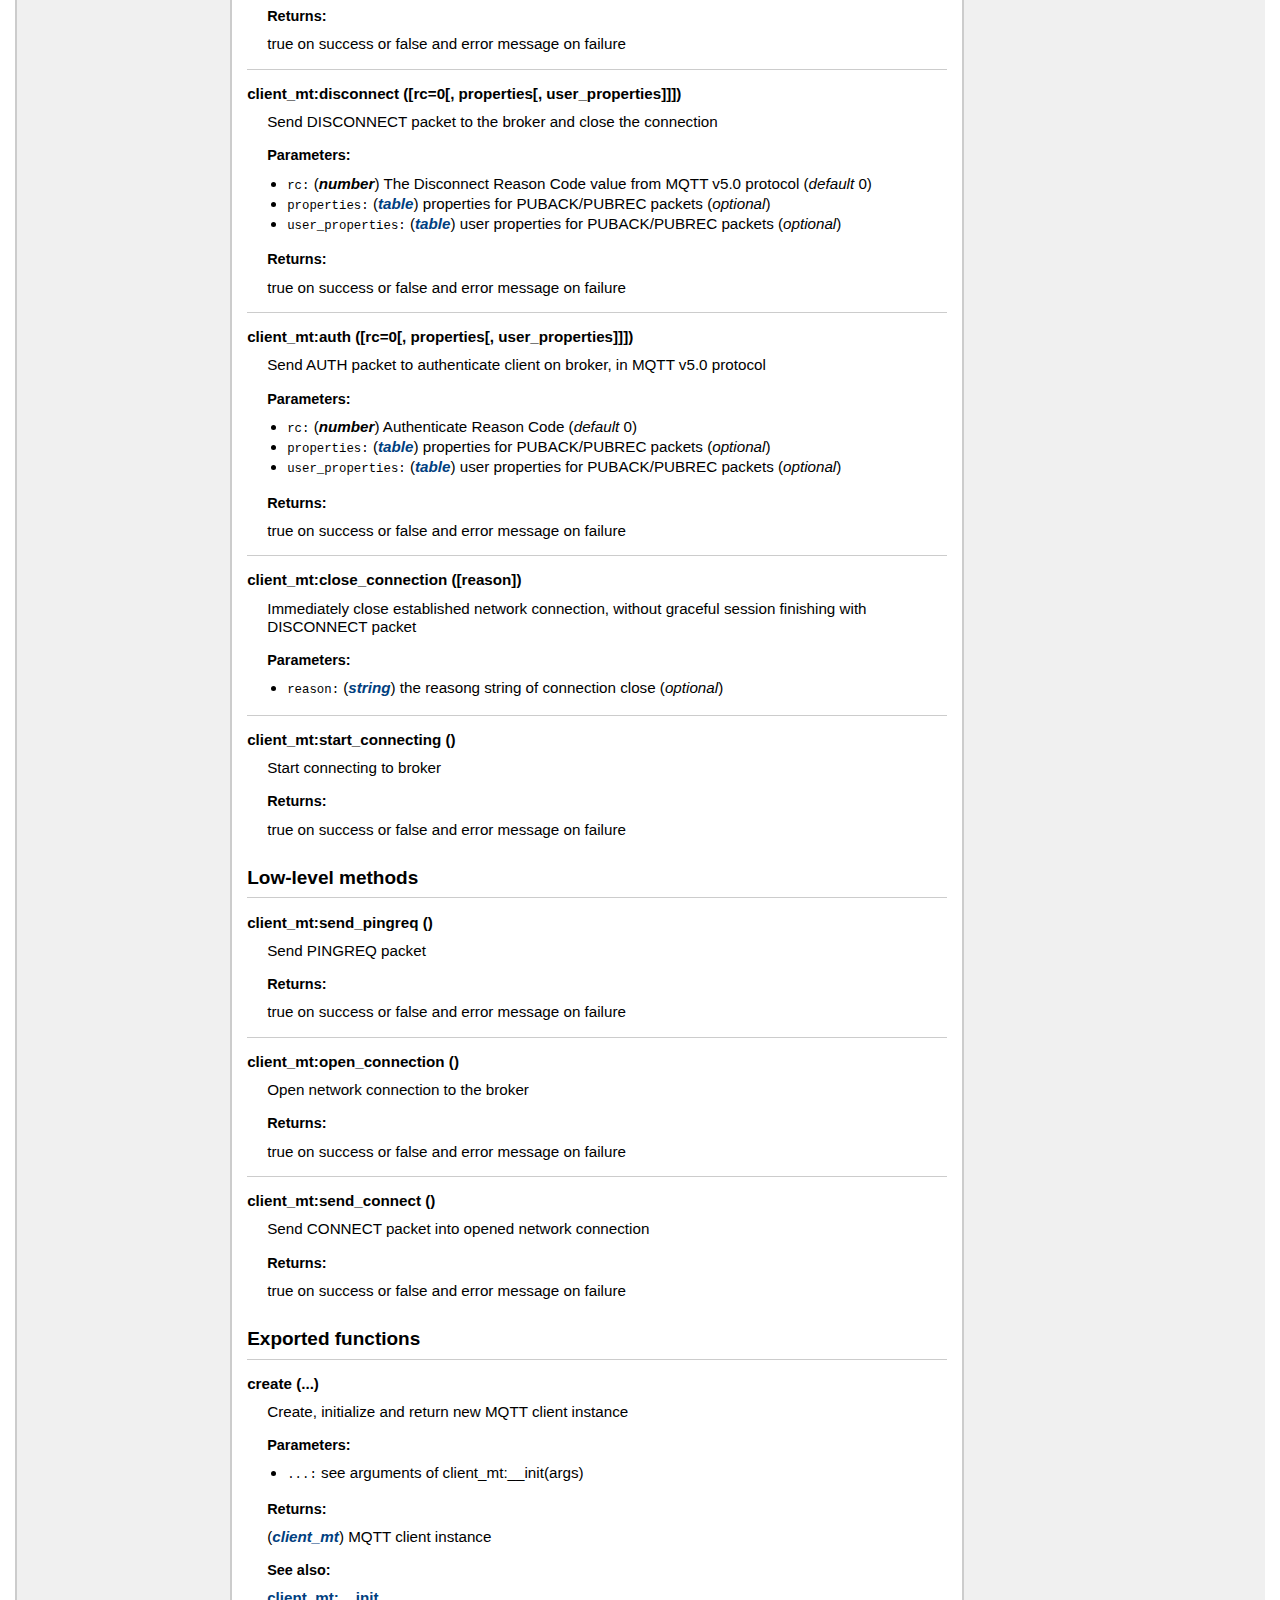
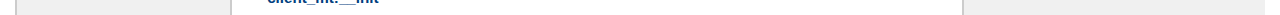
<file: docs/modules/mqtt.client.html>
<!DOCTYPE html PUBLIC "-//W3C//DTD XHTML 1.0 Strict//EN"
   "http://www.w3.org/TR/xhtml1/DTD/xhtml1-strict.dtd">
<html>
<meta http-equiv="Content-Type" content="text/html; charset=UTF-8"/>
<head>
    <title>Reference</title>
    <link rel="stylesheet" href="../ldoc.css" type="text/css" />
</head>
<body>

<div id="container">

<div id="product">
	<div id="product_logo"></div>
	<div id="product_name"><big><b></b></big></div>
	<div id="product_description"></div>
</div> <!-- id="product" -->


<div id="main">


<!-- Menu -->

<div id="navigation">
<br/>
<h1>luamqtt</h1>

<ul>
  <li><a href="../index.html">Index</a></li>
</ul>

<h2>Contents</h2>
<ul>
<li><a href="#Class_client_mt">Class client_mt </a></li>
<li><a href="#Low_level_methods">Low-level methods </a></li>
<li><a href="#Exported_functions">Exported functions </a></li>
</ul>


<h2>Modules</h2>
<ul class="nowrap">
  <li><a href="../modules/mqtt.html">mqtt</a></li>
  <li><strong>mqtt.client</strong></li>
  <li><a href="../modules/mqtt.ioloop.html">mqtt.ioloop</a></li>
</ul>
<h2>Topics</h2>
<ul class="">
  <li><a href="https://github.com/xHasKx/luamqtt#readme">README</a></li>
  <li><a href="../topics/LICENSE.html">LICENSE</a></li>
</ul>
<h2>Examples</h2>
<ul class="nowrap">
  <li><a href="../examples/simple.lua.html">simple.lua</a></li>
  <li><a href="../examples/sync.lua.html">sync.lua</a></li>
  <li><a href="../examples/mqtt5-simple.lua.html">mqtt5-simple.lua</a></li>
</ul>

</div>

<div id="content">

<h1>Module <code>mqtt.client</code></h1>
<p>MQTT client module</p>
<p></p>


<h2><a href="#Class_client_mt">Class client_mt </a></h2>
<table class="function_list">
	<tr>
	<td class="name" nowrap><a href="#client_mt:__init">client_mt:__init (args)</a></td>
	<td class="summary">Create and initialize MQTT client instance</td>
	</tr>
	<tr>
	<td class="name" nowrap><a href="#client_mt:on">client_mt:on (...)</a></td>
	<td class="summary">Add functions as handlers of given events</td>
	</tr>
	<tr>
	<td class="name" nowrap><a href="#client_mt:off">client_mt:off (event, func)</a></td>
	<td class="summary">Remove given function handler for specified event</td>
	</tr>
	<tr>
	<td class="name" nowrap><a href="#client_mt:subscribe">client_mt:subscribe (args)</a></td>
	<td class="summary">Subscribe to specified topic.</td>
	</tr>
	<tr>
	<td class="name" nowrap><a href="#client_mt:unsubscribe">client_mt:unsubscribe (args)</a></td>
	<td class="summary">Unsubscribe from specified topic, and calls optional callback when subscription will be removed on broker</td>
	</tr>
	<tr>
	<td class="name" nowrap><a href="#client_mt:publish">client_mt:publish (args)</a></td>
	<td class="summary">Publish message to broker</td>
	</tr>
	<tr>
	<td class="name" nowrap><a href="#client_mt:acknowledge">client_mt:acknowledge (msg[, rc=0[, properties[, user_properties]]])</a></td>
	<td class="summary">Acknowledge given received message</td>
	</tr>
	<tr>
	<td class="name" nowrap><a href="#client_mt:disconnect">client_mt:disconnect ([rc=0[, properties[, user_properties]]])</a></td>
	<td class="summary">Send DISCONNECT packet to the broker and close the connection</td>
	</tr>
	<tr>
	<td class="name" nowrap><a href="#client_mt:auth">client_mt:auth ([rc=0[, properties[, user_properties]]])</a></td>
	<td class="summary">Send AUTH packet to authenticate client on broker, in MQTT v5.0 protocol</td>
	</tr>
	<tr>
	<td class="name" nowrap><a href="#client_mt:close_connection">client_mt:close_connection ([reason])</a></td>
	<td class="summary">Immediately close established network connection, without graceful session finishing with DISCONNECT packet</td>
	</tr>
	<tr>
	<td class="name" nowrap><a href="#client_mt:start_connecting">client_mt:start_connecting ()</a></td>
	<td class="summary">Start connecting to broker</td>
	</tr>
</table>
<h2><a href="#Low_level_methods">Low-level methods </a></h2>
<table class="function_list">
	<tr>
	<td class="name" nowrap><a href="#client_mt:send_pingreq">client_mt:send_pingreq ()</a></td>
	<td class="summary">Send PINGREQ packet</td>
	</tr>
	<tr>
	<td class="name" nowrap><a href="#client_mt:open_connection">client_mt:open_connection ()</a></td>
	<td class="summary">Open network connection to the broker</td>
	</tr>
	<tr>
	<td class="name" nowrap><a href="#client_mt:send_connect">client_mt:send_connect ()</a></td>
	<td class="summary">Send CONNECT packet into opened network connection</td>
	</tr>
</table>
<h2><a href="#Exported_functions">Exported functions </a></h2>
<table class="function_list">
	<tr>
	<td class="name" nowrap><a href="#create">create (...)</a></td>
	<td class="summary">Create, initialize and return new MQTT client instance</td>
	</tr>
</table>

<br/>
<br/>


    <h2 class="section-header has-description"><a name="Class_client_mt"></a>Class client_mt </h2>

          <div class="section-description">
          MQTT client instance metatable
          </div>
    <dl class="function">
    <dt>
    <a name = "client_mt:__init"></a>
    <strong>client_mt:__init (args)</strong>
    </dt>
    <dd>
    Create and initialize MQTT client instance


    <h3>Parameters:</h3>
    <ul>
        <li><span class="parameter">args</span>							MQTT client creation arguments table
        <ul>
        <li><span class="parameter">uri</span>
            <span class="types"><a class="type" href="https://www.lua.org/manual/5.3/manual.html#6.4">string</a></span>
        						MQTT broker uri to connect.
			Expecting "host:port" or "host" format, in second case the port will be selected automatically:
			1883 port for plain or 8883 for secure network connections
        </li>
        <li><span class="parameter">clean</span>
            <span class="types"><a class="type" href="https://www.lua.org/manual/5.3/manual.html#6.4">string</a></span>
        					clean session start flag
        </li>
        <li><span class="parameter">version</span>
            <span class="types"><span class="type">number</span></span>
        			MQTT protocol version to use, either 4 (for MQTT v3.1.1) or 5 (for MQTT v5.0).
												Also you may use special values mqtt.v311 or mqtt.v50 for this field.
         (<em>default</em> 4)
        </li>
        <li><span class="parameter">id</span>
            <span class="types"><a class="type" href="https://www.lua.org/manual/5.3/manual.html#6.4">string</a></span>
        					MQTT client ID, will be generated by luamqtt library if absent
         (<em>optional</em>)
        </li>
        <li><span class="parameter">username</span>
            <span class="types"><a class="type" href="https://www.lua.org/manual/5.3/manual.html#6.4">string</a></span>
        			username for authorization on MQTT broker
         (<em>optional</em>)
        </li>
        <li><span class="parameter">password</span>
            <span class="types"><a class="type" href="https://www.lua.org/manual/5.3/manual.html#6.4">string</a></span>
        			password for authorization on MQTT broker; not acceptable in absence of username
         (<em>optional</em>)
        </li>
        <li><span class="parameter">secure</span>
            <span class="types"><span class="type">boolean,table</span></span>
        	use secure network connection, provided by luasec lua module;
			set to true to select default params: { mode="client", protocol="tlsv1_2", verify="none", options="all" }
			or set to luasec-compatible table, for example with cafile="...", certificate="...", key="..."
         (<em>default</em> false)
        </li>
        <li><span class="parameter">will</span>
            <span class="types"><a class="type" href="https://www.lua.org/manual/5.3/manual.html#6.6">table</a></span>
        					will message table with required fields { topic="...", payload="..." }
			and optional fields { qos=1...3, retain=true/false }
         (<em>optional</em>)
        </li>
        <li><span class="parameter">keep_alive</span>
            <span class="types"><span class="type">number</span></span>
        		time interval for client to send PINGREQ packets to the server when network connection is inactive
         (<em>default</em> 60)
        </li>
        <li><span class="parameter">reconnect</span>
            <span class="types"><span class="type">boolean</span></span>
        	force created MQTT client to reconnect on connection close.
			Set to number value to provide reconnect timeout in seconds
			It's not recommended to use values < 3
         (<em>default</em> false)
        </li>
        <li><span class="parameter">connector</span>
            <span class="types"><a class="type" href="https://www.lua.org/manual/5.3/manual.html#6.6">table</a></span>
        			connector table to open and send/receive packets over network connection.
			default is require("mqtt.luasocket"), or require("mqtt.luasocket_ssl") if secure argument is set
         (<em>optional</em>)
        </li>
        <li><span class="parameter">ssl_module</span>
            <span class="types"><a class="type" href="https://www.lua.org/manual/5.3/manual.html#6.4">string</a></span>
        	module name for the luasec-compatible ssl module, default is "ssl"
			may be used in some non-standard lua environments with own luasec-compatible ssl module
         (<em>default</em> "ssl")
        </li>
        </li></ul>
    </ul>

    <h3>Returns:</h3>
    <ol>

           <span class="types"><a class="type" href="../modules/mqtt.html#client">client_mt</a></span>
        MQTT client instance table
    </ol>




</dd>
    <dt>
    <a name = "client_mt:on"></a>
    <strong>client_mt:on (...)</strong>
    </dt>
    <dd>
    Add functions as handlers of given events


    <h3>Parameters:</h3>
    <ul>
        <li><span class="parameter">...</span>
         (event_name, function) or { event1 = func1, event2 = func2 } table
        </li>
    </ul>





</dd>
    <dt>
    <a name = "client_mt:off"></a>
    <strong>client_mt:off (event, func)</strong>
    </dt>
    <dd>
    Remove given function handler for specified event


    <h3>Parameters:</h3>
    <ul>
        <li><span class="parameter">event</span>
            <span class="types"><a class="type" href="https://www.lua.org/manual/5.3/manual.html#6.4">string</a></span>
        		event name to remove handler
        </li>
        <li><span class="parameter">func</span>
            <span class="types"><span class="type">function</span></span>
        	handler function to remove
        </li>
    </ul>





</dd>
    <dt>
    <a name = "client_mt:subscribe"></a>
    <strong>client_mt:subscribe (args)</strong>
    </dt>
    <dd>
    Subscribe to specified topic.  Returns the SUBSCRIBE packet id and calls optional callback when subscription will be created on broker


    <h3>Parameters:</h3>
    <ul>
        <li><span class="parameter">args</span>							subscription arguments
        <ul>
        <li><span class="parameter">topic</span>
            <span class="types"><a class="type" href="https://www.lua.org/manual/5.3/manual.html#6.4">string</a></span>
        					topic to subscribe
        </li>
        <li><span class="parameter">qos</span>
            <span class="types"><span class="type">number</span></span>
        				QoS level for subscription
         (<em>default</em> 0)
        </li>
        <li><span class="parameter">no_local</span>
            <span class="types"><span class="type">boolean</span></span>
        				for MQTT v5.0 only: no_local flag for subscription
        </li>
        <li><span class="parameter">retain_as_published</span>
            <span class="types"><span class="type">boolean</span></span>
        		for MQTT v5.0 only: retain_as_published flag for subscription
        </li>
        <li><span class="parameter">retain_handling</span>
            <span class="types"><span class="type">boolean</span></span>
        			for MQTT v5.0 only: retain_handling flag for subscription
        </li>
        <li><span class="parameter">properties</span>
            <span class="types"><a class="type" href="https://www.lua.org/manual/5.3/manual.html#6.6">table</a></span>
        			for MQTT v5.0 only: properties for subscribe operation
         (<em>optional</em>)
        </li>
        <li><span class="parameter">user_properties</span>
            <span class="types"><a class="type" href="https://www.lua.org/manual/5.3/manual.html#6.6">table</a></span>
        		for MQTT v5.0 only: user properties for subscribe operation
         (<em>optional</em>)
        </li>
        <li><span class="parameter">callback</span>
            <span class="types"><span class="type">function</span></span>
        			callback function to be called when subscription will be created
         (<em>optional</em>)
        </li>
        </li></ul>
    </ul>

    <h3>Returns:</h3>
    <ol>

        packet id on success or false and error message on failure
    </ol>




</dd>
    <dt>
    <a name = "client_mt:unsubscribe"></a>
    <strong>client_mt:unsubscribe (args)</strong>
    </dt>
    <dd>
    Unsubscribe from specified topic, and calls optional callback when subscription will be removed on broker


    <h3>Parameters:</h3>
    <ul>
        <li><span class="parameter">args</span>						subscription arguments
        <ul>
        <li><span class="parameter">topic</span>
            <span class="types"><a class="type" href="https://www.lua.org/manual/5.3/manual.html#6.4">string</a></span>
        				topic to unsubscribe
        </li>
        <li><span class="parameter">properties</span>
            <span class="types"><a class="type" href="https://www.lua.org/manual/5.3/manual.html#6.6">table</a></span>
        		properties for unsubscribe operation
         (<em>optional</em>)
        </li>
        <li><span class="parameter">user_properties</span>
            <span class="types"><a class="type" href="https://www.lua.org/manual/5.3/manual.html#6.6">table</a></span>
        	user properties for unsubscribe operation
         (<em>optional</em>)
        </li>
        <li><span class="parameter">callback</span>
            <span class="types"><span class="type">function</span></span>
        		callback function to be called when subscription will be removed on broker
         (<em>optional</em>)
        </li>
        </li></ul>
    </ul>

    <h3>Returns:</h3>
    <ol>

        packet id on success or false and error message on failure
    </ol>




</dd>
    <dt>
    <a name = "client_mt:publish"></a>
    <strong>client_mt:publish (args)</strong>
    </dt>
    <dd>
    Publish message to broker


    <h3>Parameters:</h3>
    <ul>
        <li><span class="parameter">args</span>						publish operation arguments table
        <ul>
        <li><span class="parameter">topic</span>
            <span class="types"><a class="type" href="https://www.lua.org/manual/5.3/manual.html#6.4">string</a></span>
        				topic to publish message
        </li>
        <li><span class="parameter">payload</span>
            <span class="types"><a class="type" href="https://www.lua.org/manual/5.3/manual.html#6.4">string</a></span>
        			publish message payload
         (<em>optional</em>)
        </li>
        <li><span class="parameter">qos</span>
            <span class="types"><span class="type">number</span></span>
        			QoS level for message publication
         (<em>default</em> 0)
        </li>
        <li><span class="parameter">retain</span>
            <span class="types"><span class="type">boolean</span></span>
        	retain message publication flag
         (<em>default</em> false)
        </li>
        <li><span class="parameter">dup</span>
            <span class="types"><span class="type">boolean</span></span>
        		dup message publication flag
         (<em>default</em> false)
        </li>
        <li><span class="parameter">properties</span>
            <span class="types"><a class="type" href="https://www.lua.org/manual/5.3/manual.html#6.6">table</a></span>
        		properties for publishing message
         (<em>optional</em>)
        </li>
        <li><span class="parameter">user_properties</span>
            <span class="types"><a class="type" href="https://www.lua.org/manual/5.3/manual.html#6.6">table</a></span>
        	user properties for publishing message
         (<em>optional</em>)
        </li>
        <li><span class="parameter">callback</span>
            <span class="types"><span class="type">function</span></span>
        		callback to call when published message will be acknowledged
         (<em>optional</em>)
        </li>
        </li></ul>
    </ul>

    <h3>Returns:</h3>
    <ol>

        true or packet id on success or false and error message on failure
    </ol>




</dd>
    <dt>
    <a name = "client_mt:acknowledge"></a>
    <strong>client_mt:acknowledge (msg[, rc=0[, properties[, user_properties]]])</strong>
    </dt>
    <dd>
    Acknowledge given received message


    <h3>Parameters:</h3>
    <ul>
        <li><span class="parameter">msg</span>
            <span class="types"><span class="type">packet_mt</span></span>
        				PUBLISH message to acknowledge
        </li>
        <li><span class="parameter">rc</span>
            <span class="types"><span class="type">number</span></span>
        				The reason code field of PUBACK packet in MQTT v5.0 protocol
         (<em>default</em> 0)
        </li>
        <li><span class="parameter">properties</span>
            <span class="types"><a class="type" href="https://www.lua.org/manual/5.3/manual.html#6.6">table</a></span>
        		properties for PUBACK/PUBREC packets
         (<em>optional</em>)
        </li>
        <li><span class="parameter">user_properties</span>
            <span class="types"><a class="type" href="https://www.lua.org/manual/5.3/manual.html#6.6">table</a></span>
        	user properties for PUBACK/PUBREC packets
         (<em>optional</em>)
        </li>
    </ul>

    <h3>Returns:</h3>
    <ol>

        true on success or false and error message on failure
    </ol>




</dd>
    <dt>
    <a name = "client_mt:disconnect"></a>
    <strong>client_mt:disconnect ([rc=0[, properties[, user_properties]]])</strong>
    </dt>
    <dd>
    Send DISCONNECT packet to the broker and close the connection


    <h3>Parameters:</h3>
    <ul>
        <li><span class="parameter">rc</span>
            <span class="types"><span class="type">number</span></span>
        				The Disconnect Reason Code value from MQTT v5.0 protocol
         (<em>default</em> 0)
        </li>
        <li><span class="parameter">properties</span>
            <span class="types"><a class="type" href="https://www.lua.org/manual/5.3/manual.html#6.6">table</a></span>
        		properties for PUBACK/PUBREC packets
         (<em>optional</em>)
        </li>
        <li><span class="parameter">user_properties</span>
            <span class="types"><a class="type" href="https://www.lua.org/manual/5.3/manual.html#6.6">table</a></span>
        	user properties for PUBACK/PUBREC packets
         (<em>optional</em>)
        </li>
    </ul>

    <h3>Returns:</h3>
    <ol>

        true on success or false and error message on failure
    </ol>




</dd>
    <dt>
    <a name = "client_mt:auth"></a>
    <strong>client_mt:auth ([rc=0[, properties[, user_properties]]])</strong>
    </dt>
    <dd>
    Send AUTH packet to authenticate client on broker, in MQTT v5.0 protocol


    <h3>Parameters:</h3>
    <ul>
        <li><span class="parameter">rc</span>
            <span class="types"><span class="type">number</span></span>
        				Authenticate Reason Code
         (<em>default</em> 0)
        </li>
        <li><span class="parameter">properties</span>
            <span class="types"><a class="type" href="https://www.lua.org/manual/5.3/manual.html#6.6">table</a></span>
        		properties for PUBACK/PUBREC packets
         (<em>optional</em>)
        </li>
        <li><span class="parameter">user_properties</span>
            <span class="types"><a class="type" href="https://www.lua.org/manual/5.3/manual.html#6.6">table</a></span>
        	user properties for PUBACK/PUBREC packets
         (<em>optional</em>)
        </li>
    </ul>

    <h3>Returns:</h3>
    <ol>

        true on success or false and error message on failure
    </ol>




</dd>
    <dt>
    <a name = "client_mt:close_connection"></a>
    <strong>client_mt:close_connection ([reason])</strong>
    </dt>
    <dd>
    Immediately close established network connection, without graceful session finishing with DISCONNECT packet


    <h3>Parameters:</h3>
    <ul>
        <li><span class="parameter">reason</span>
            <span class="types"><a class="type" href="https://www.lua.org/manual/5.3/manual.html#6.4">string</a></span>
         the reasong string of connection close
         (<em>optional</em>)
        </li>
    </ul>





</dd>
    <dt>
    <a name = "client_mt:start_connecting"></a>
    <strong>client_mt:start_connecting ()</strong>
    </dt>
    <dd>
    Start connecting to broker



    <h3>Returns:</h3>
    <ol>

        true on success or false and error message on failure
    </ol>




</dd>
</dl>
    <h2 class="section-header "><a name="Low_level_methods"></a>Low-level methods </h2>

    <dl class="function">
    <dt>
    <a name = "client_mt:send_pingreq"></a>
    <strong>client_mt:send_pingreq ()</strong>
    </dt>
    <dd>
    Send PINGREQ packet



    <h3>Returns:</h3>
    <ol>

        true on success or false and error message on failure
    </ol>




</dd>
    <dt>
    <a name = "client_mt:open_connection"></a>
    <strong>client_mt:open_connection ()</strong>
    </dt>
    <dd>
    Open network connection to the broker



    <h3>Returns:</h3>
    <ol>

        true on success or false and error message on failure
    </ol>




</dd>
    <dt>
    <a name = "client_mt:send_connect"></a>
    <strong>client_mt:send_connect ()</strong>
    </dt>
    <dd>
    Send CONNECT packet into opened network connection



    <h3>Returns:</h3>
    <ol>

        true on success or false and error message on failure
    </ol>




</dd>
</dl>
    <h2 class="section-header "><a name="Exported_functions"></a>Exported functions </h2>

    <dl class="function">
    <dt>
    <a name = "create"></a>
    <strong>create (...)</strong>
    </dt>
    <dd>
    Create, initialize and return new MQTT client instance


    <h3>Parameters:</h3>
    <ul>
        <li><span class="parameter">...</span>
         see arguments of client_mt:__init(args)
        </li>
    </ul>

    <h3>Returns:</h3>
    <ol>

           <span class="types"><a class="type" href="../modules/mqtt.html#client">client_mt</a></span>
        MQTT client instance
    </ol>


    <h3>See also:</h3>
    <ul>
         <a href="../modules/mqtt.client.html#client_mt:__init">client_mt:__init</a>
    </ul>


</dd>
</dl>


</div> <!-- id="content" -->
</div> <!-- id="main" -->
<div id="about">
<i>generated by <a href="http://github.com/stevedonovan/LDoc">LDoc 1.4.6</a></i>
<i style="float:right;">Last updated 2020-07-09 23:06:55 </i>
</div> <!-- id="about" -->
</div> <!-- id="container" -->
</body>
</html>
</file>
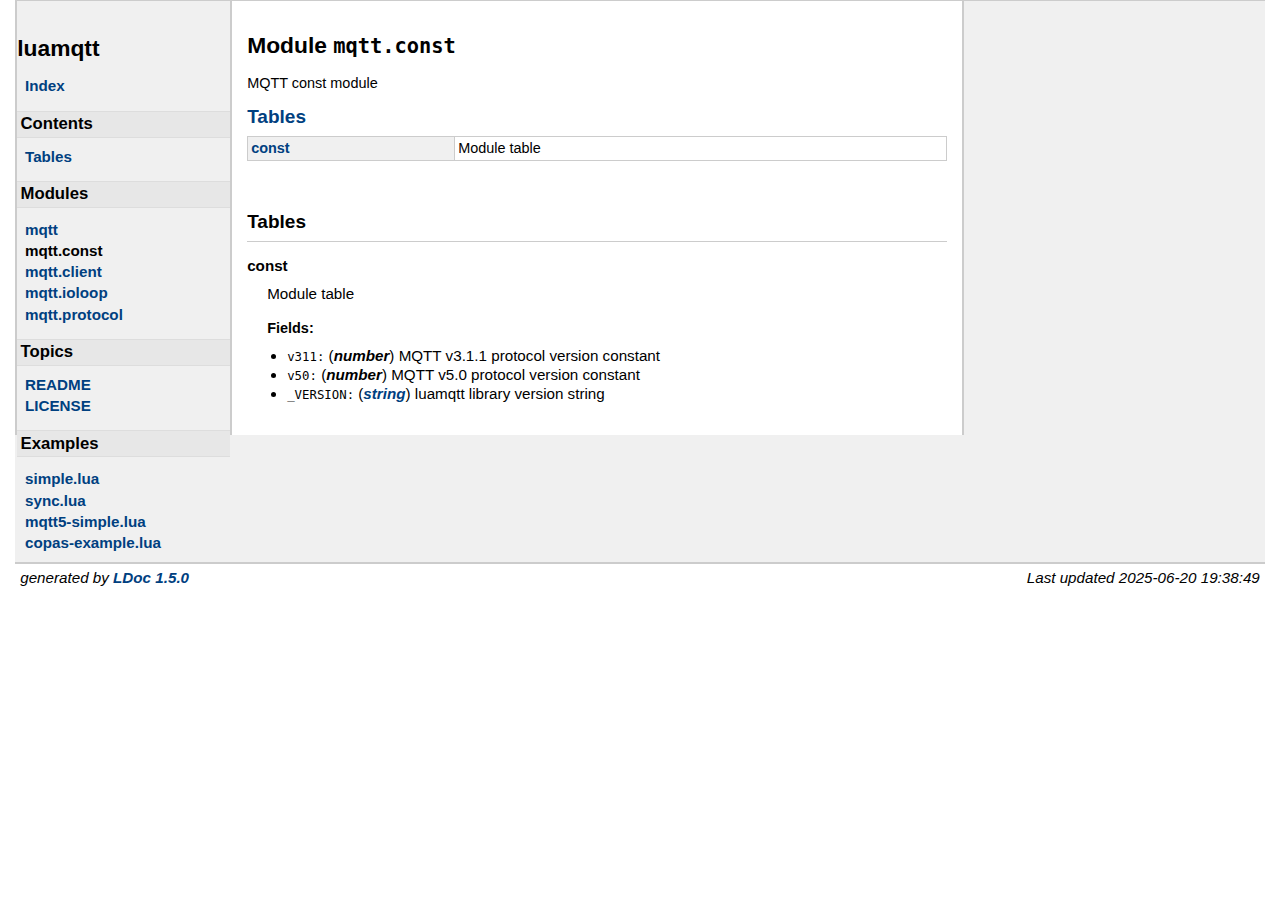
<file: docs/modules/mqtt.const.html>
<!DOCTYPE html PUBLIC "-//W3C//DTD XHTML 1.0 Strict//EN"
   "http://www.w3.org/TR/xhtml1/DTD/xhtml1-strict.dtd">
<html>
<meta http-equiv="Content-Type" content="text/html; charset=UTF-8"/>
<head>
    <title>Reference</title>
    <link rel="stylesheet" href="../ldoc.css" type="text/css" />
</head>
<body>

<div id="container">

<div id="product">
	<div id="product_logo"></div>
	<div id="product_name"><big><b></b></big></div>
	<div id="product_description"></div>
</div> <!-- id="product" -->


<div id="main">


<!-- Menu -->

<div id="navigation">
<br/>
<h1>luamqtt</h1>


<ul>
  <li><a href="../index.html">Index</a></li>
</ul>

<h2>Contents</h2>
<ul>
<li><a href="#Tables">Tables</a></li>
</ul>


<h2>Modules</h2>
<ul class="nowrap">
  <li><a href="../modules/mqtt.html">mqtt</a></li>
  <li><strong>mqtt.const</strong></li>
  <li><a href="../modules/mqtt.client.html">mqtt.client</a></li>
  <li><a href="../modules/mqtt.ioloop.html">mqtt.ioloop</a></li>
  <li><a href="../modules/mqtt.protocol.html">mqtt.protocol</a></li>
</ul>
<h2>Topics</h2>
<ul class="">
  <li><a href="https://github.com/xHasKx/luamqtt#readme">README</a></li>
  <li><a href="../topics/LICENSE.html">LICENSE</a></li>
</ul>
<h2>Examples</h2>
<ul class="nowrap">
  <li><a href="../examples/simple.lua.html">simple.lua</a></li>
  <li><a href="../examples/sync.lua.html">sync.lua</a></li>
  <li><a href="../examples/mqtt5-simple.lua.html">mqtt5-simple.lua</a></li>
  <li><a href="../examples/copas-example.lua.html">copas-example.lua</a></li>
</ul>

</div>

<div id="content">

<h1>Module <code>mqtt.const</code></h1>
<p>MQTT const module</p>
<p></p>


<h2><a href="#Tables">Tables</a></h2>
<table class="function_list">
	<tr>
	<td class="name" nowrap><a href="#const">const</a></td>
	<td class="summary">Module table</td>
	</tr>
</table>

<br/>
<br/>


    <h2 class="section-header "><a name="Tables"></a>Tables</h2>

    <dl class="function">
    <dt>
    <a name = "const"></a>
    <strong>const</strong>
    </dt>
    <dd>
    Module table


    <h3>Fields:</h3>
    <ul>
        <li><span class="parameter">v311</span>
            <span class="types"><span class="type">number</span></span>
         MQTT v3.1.1 protocol version constant
        </li>
        <li><span class="parameter">v50</span>
            <span class="types"><span class="type">number</span></span>
          MQTT v5.0   protocol version constant
        </li>
        <li><span class="parameter">_VERSION</span>
            <span class="types"><a class="type" href="https://www.lua.org/manual/5.4/manual.html#6.4">string</a></span>
         luamqtt library version string
        </li>
    </ul>





</dd>
</dl>


</div> <!-- id="content" -->
</div> <!-- id="main" -->
<div id="about">
<i>generated by <a href="http://github.com/lunarmodules/LDoc">LDoc 1.5.0</a></i>
<i style="float:right;">Last updated 2025-06-20 19:38:49 </i>
</div> <!-- id="about" -->
</div> <!-- id="container" -->
</body>
</html>
</file>
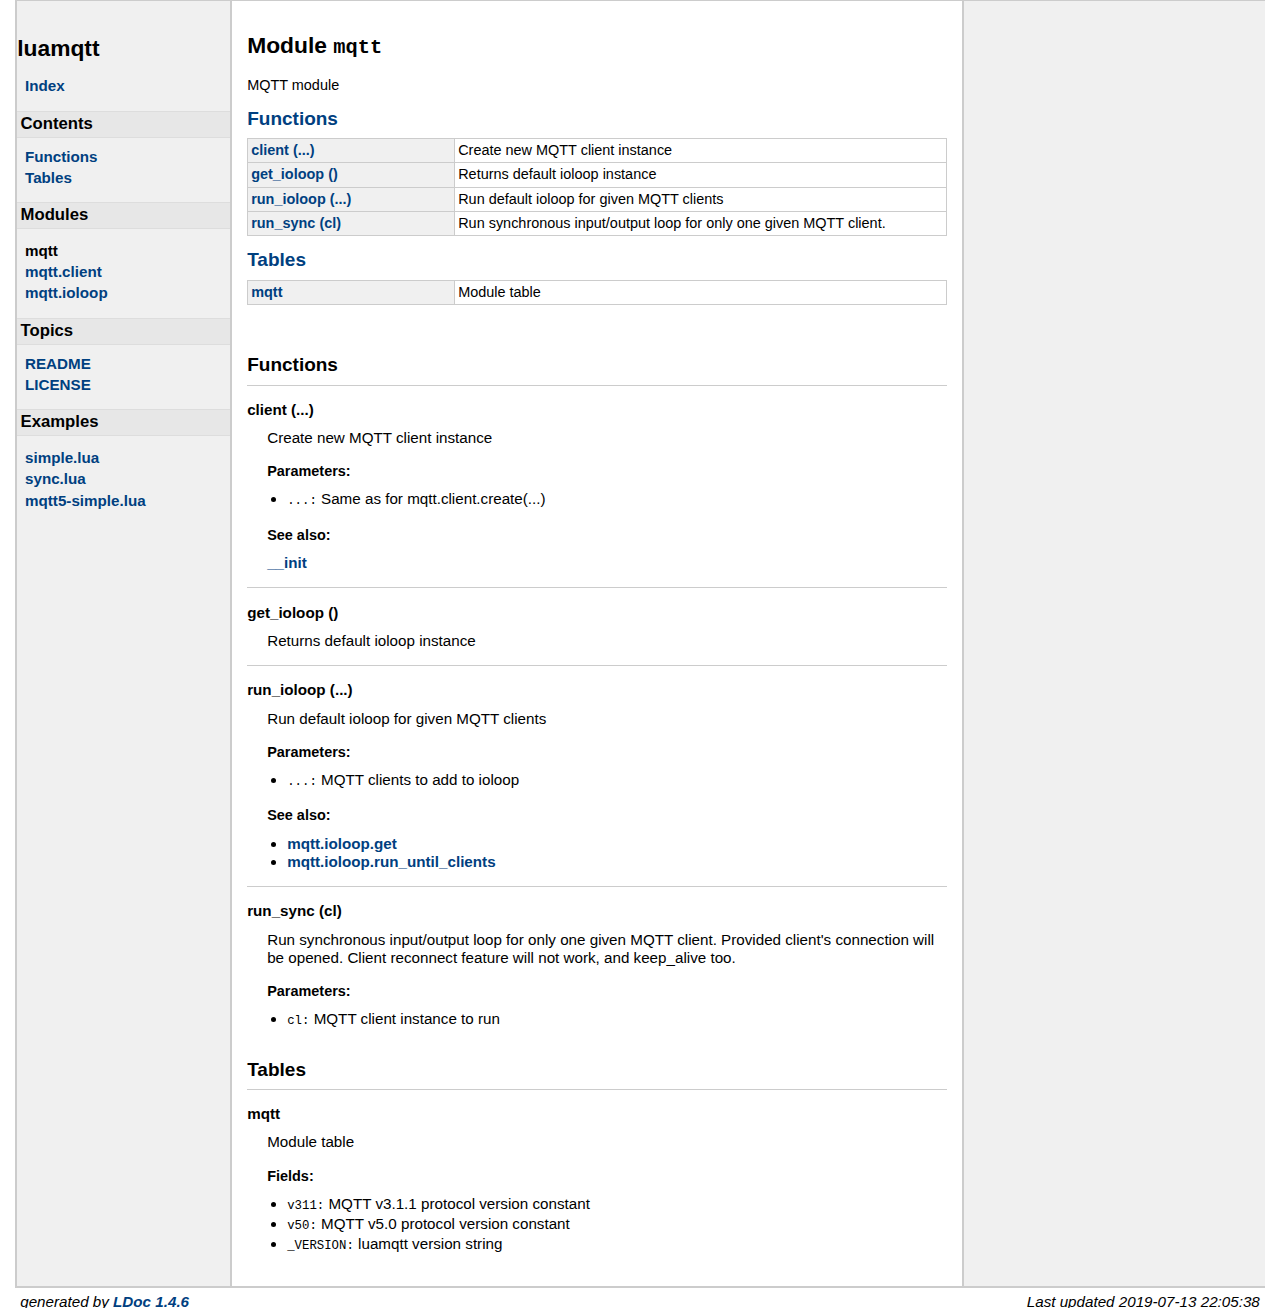
<file: docs/modules/mqtt.html>
<!DOCTYPE html PUBLIC "-//W3C//DTD XHTML 1.0 Strict//EN"
   "http://www.w3.org/TR/xhtml1/DTD/xhtml1-strict.dtd">
<html>
<meta http-equiv="Content-Type" content="text/html; charset=UTF-8"/>
<head>
    <title>Reference</title>
    <link rel="stylesheet" href="../ldoc.css" type="text/css" />
</head>
<body>

<div id="container">

<div id="product">
	<div id="product_logo"></div>
	<div id="product_name"><big><b></b></big></div>
	<div id="product_description"></div>
</div> <!-- id="product" -->


<div id="main">


<!-- Menu -->

<div id="navigation">
<br/>
<h1>luamqtt</h1>

<ul>
  <li><a href="../index.html">Index</a></li>
</ul>

<h2>Contents</h2>
<ul>
<li><a href="#Functions">Functions</a></li>
<li><a href="#Tables">Tables</a></li>
</ul>


<h2>Modules</h2>
<ul class="nowrap">
  <li><strong>mqtt</strong></li>
  <li><a href="../modules/mqtt.client.html">mqtt.client</a></li>
  <li><a href="../modules/mqtt.ioloop.html">mqtt.ioloop</a></li>
</ul>
<h2>Topics</h2>
<ul class="">
  <li><a href="../topics/README.md.html">README</a></li>
  <li><a href="../topics/LICENSE.html">LICENSE</a></li>
</ul>
<h2>Examples</h2>
<ul class="nowrap">
  <li><a href="../examples/simple.lua.html">simple.lua</a></li>
  <li><a href="../examples/sync.lua.html">sync.lua</a></li>
  <li><a href="../examples/mqtt5-simple.lua.html">mqtt5-simple.lua</a></li>
</ul>

</div>

<div id="content">

<h1>Module <code>mqtt</code></h1>
<p>MQTT module</p>
<p></p>


<h2><a href="#Functions">Functions</a></h2>
<table class="function_list">
	<tr>
	<td class="name" nowrap><a href="#client">client (...)</a></td>
	<td class="summary">Create new MQTT client instance</td>
	</tr>
	<tr>
	<td class="name" nowrap><a href="#get_ioloop">get_ioloop ()</a></td>
	<td class="summary">Returns default ioloop instance</td>
	</tr>
	<tr>
	<td class="name" nowrap><a href="#run_ioloop">run_ioloop (...)</a></td>
	<td class="summary">Run default ioloop for given MQTT clients</td>
	</tr>
	<tr>
	<td class="name" nowrap><a href="#run_sync">run_sync (cl)</a></td>
	<td class="summary">Run synchronous input/output loop for only one given MQTT client.</td>
	</tr>
</table>
<h2><a href="#Tables">Tables</a></h2>
<table class="function_list">
	<tr>
	<td class="name" nowrap><a href="#mqtt">mqtt</a></td>
	<td class="summary">Module table</td>
	</tr>
</table>

<br/>
<br/>


    <h2 class="section-header "><a name="Functions"></a>Functions</h2>

    <dl class="function">
    <dt>
    <a name = "client"></a>
    <strong>client (...)</strong>
    </dt>
    <dd>
    Create new MQTT client instance


    <h3>Parameters:</h3>
    <ul>
        <li><span class="parameter">...</span>
         Same as for mqtt.client.create(...)
        </li>
    </ul>



    <h3>See also:</h3>
    <ul>
         <a href="../modules/mqtt.client.html#client_mt:__init">__init</a>
    </ul>


</dd>
    <dt>
    <a name = "get_ioloop"></a>
    <strong>get_ioloop ()</strong>
    </dt>
    <dd>
    Returns default ioloop instance







</dd>
    <dt>
    <a name = "run_ioloop"></a>
    <strong>run_ioloop (...)</strong>
    </dt>
    <dd>
    Run default ioloop for given MQTT clients


    <h3>Parameters:</h3>
    <ul>
        <li><span class="parameter">...</span>
         MQTT clients to add to ioloop
        </li>
    </ul>



    <h3>See also:</h3>
    <ul>
         <li><a href="../modules/mqtt.ioloop.html#ioloop_mt:get">mqtt.ioloop.get</a></li>
         <li><a href="../modules/mqtt.ioloop.html#ioloop_mt:run_until_clients">mqtt.ioloop.run_until_clients</a></li>
    </ul>


</dd>
    <dt>
    <a name = "run_sync"></a>
    <strong>run_sync (cl)</strong>
    </dt>
    <dd>
    Run synchronous input/output loop for only one given MQTT client.
 Provided client's connection will be opened.
 Client reconnect feature will not work, and keep_alive too.


    <h3>Parameters:</h3>
    <ul>
        <li><span class="parameter">cl</span>
         MQTT client instance to run
        </li>
    </ul>





</dd>
</dl>
    <h2 class="section-header "><a name="Tables"></a>Tables</h2>

    <dl class="function">
    <dt>
    <a name = "mqtt"></a>
    <strong>mqtt</strong>
    </dt>
    <dd>
    Module table


    <h3>Fields:</h3>
    <ul>
        <li><span class="parameter">v311</span>
         MQTT v3.1.1 protocol version constant
        </li>
        <li><span class="parameter">v50</span>
          MQTT v5.0   protocol version constant
        </li>
        <li><span class="parameter">_VERSION</span>
         luamqtt version string
        </li>
    </ul>





</dd>
</dl>


</div> <!-- id="content" -->
</div> <!-- id="main" -->
<div id="about">
<i>generated by <a href="http://github.com/stevedonovan/LDoc">LDoc 1.4.6</a></i>
<i style="float:right;">Last updated 2019-07-13 22:05:38 </i>
</div> <!-- id="about" -->
</div> <!-- id="container" -->
</body>
</html>
</file>
<file: doc/ldoc.css>
/* BEGIN RESET

Copyright (c) 2010, Yahoo! Inc. All rights reserved.
Code licensed under the BSD License:
http://developer.yahoo.com/yui/license.html
version: 2.8.2r1
*/
html {
    color: #000;
    background: #FFF;
}
body,div,dl,dt,dd,ul,ol,li,h1,h2,h3,h4,h5,h6,pre,code,form,fieldset,legend,input,button,textarea,p,blockquote,th,td {
    margin: 0;
    padding: 0;
}
table {
    border-collapse: collapse;
    border-spacing: 0;
}
fieldset,img {
    border: 0;
}
address,caption,cite,code,dfn,em,strong,th,var,optgroup {
    font-style: inherit;
    font-weight: inherit;
}
del,ins {
    text-decoration: none;
}
li {
    margin-left: 20px;
}
caption,th {
    text-align: left;
}
h1,h2,h3,h4,h5,h6 {
    font-size: 100%;
    font-weight: bold;
}
q:before,q:after {
    content: '';
}
abbr,acronym {
    border: 0;
    font-variant: normal;
}
sup {
    vertical-align: baseline;
}
sub {
    vertical-align: baseline;
}
legend {
    color: #000;
}
input,button,textarea,select,optgroup,option {
    font-family: inherit;
    font-size: inherit;
    font-style: inherit;
    font-weight: inherit;
}
input,button,textarea,select {*font-size:100%;
}
/* END RESET */

body {
    margin-left: 1em;
    margin-right: 1em;
    font-family: arial, helvetica, geneva, sans-serif;
    background-color: #ffffff; margin: 0px;
}

code, tt { font-family: monospace; font-size: 1.1em; }
span.parameter { font-family:monospace; }
span.parameter:after { content:":"; }
span.types:before { content:"("; }
span.types:after { content:")"; }
.type { font-weight: bold; font-style:italic }

body, p, td, th { font-size: .95em; line-height: 1.2em;}

p, ul { margin: 10px 0 0 0px;}

strong { font-weight: bold;}

em { font-style: italic;}

h1 {
    font-size: 1.5em;
    margin: 20px 0 20px 0;
}
h2, h3, h4 { margin: 15px 0 10px 0; }
h2 { font-size: 1.25em; }
h3 { font-size: 1.15em; }
h4 { font-size: 1.06em; }

a:link { font-weight: bold; color: #004080; text-decoration: none; }
a:visited { font-weight: bold; color: #006699; text-decoration: none; }
a:link:hover { text-decoration: underline; }

hr {
    color:#cccccc;
    background: #00007f;
    height: 1px;
}

blockquote { margin-left: 3em; }

ul { list-style-type: disc; }

p.name {
    font-family: "Andale Mono", monospace;
    padding-top: 1em;
}

pre {
    background-color: rgb(245, 245, 245);
    border: 1px solid #C0C0C0; /* silver */
    padding: 10px;
    margin: 10px 0 10px 0;
    overflow: auto;
    font-family: "Andale Mono", monospace;
}

pre.example {
    font-size: .85em;
}

table.index { border: 1px #00007f; }
table.index td { text-align: left; vertical-align: top; }

#container {
    margin-left: 1em;
    margin-right: 1em;
    background-color: #f0f0f0;
}

#product {
    text-align: center;
    border-bottom: 1px solid #cccccc;
    background-color: #ffffff;
}

#product big {
    font-size: 2em;
}

#main {
    background-color: #f0f0f0;
    border-left: 2px solid #cccccc;
}

#navigation {
    float: left;
    width: 14em;
    vertical-align: top;
    background-color: #f0f0f0;
    overflow: visible;
}

#navigation h2 {
    background-color:#e7e7e7;
    font-size:1.1em;
    color:#000000;
    text-align: left;
    padding:0.2em;
    border-top:1px solid #dddddd;
    border-bottom:1px solid #dddddd;
}

#navigation ul
{
    font-size:1em;
    list-style-type: none;
    margin: 1px 1px 10px 1px;
}

#navigation li {
    text-indent: -1em;
    display: block;
    margin: 3px 0px 0px 22px;
}

#navigation li li a {
    margin: 0px 3px 0px -1em;
}

#content {
    margin-left: 14em;
    padding: 1em;
    width: 700px;
    border-left: 2px solid #cccccc;
    border-right: 2px solid #cccccc;
    background-color: #ffffff;
}

#about {
    clear: both;
    padding: 5px;
    border-top: 2px solid #cccccc;
    background-color: #ffffff;
}

@media print {
    body {
        font: 12pt "Times New Roman", "TimeNR", Times, serif;
    }
    a { font-weight: bold; color: #004080; text-decoration: underline; }

    #main {
        background-color: #ffffff;
        border-left: 0px;
    }

    #container {
        margin-left: 2%;
        margin-right: 2%;
        background-color: #ffffff;
    }

    #content {
        padding: 1em;
        background-color: #ffffff;
    }

    #navigation {
        display: none;
    }
    pre.example {
        font-family: "Andale Mono", monospace;
        font-size: 10pt;
        page-break-inside: avoid;
    }
}

table.module_list {
    border-width: 1px;
    border-style: solid;
    border-color: #cccccc;
    border-collapse: collapse;
}
table.module_list td {
    border-width: 1px;
    padding: 3px;
    border-style: solid;
    border-color: #cccccc;
}
table.module_list td.name { background-color: #f0f0f0; min-width: 200px; }
table.module_list td.summary { width: 100%; }


table.function_list {
    border-width: 1px;
    border-style: solid;
    border-color: #cccccc;
    border-collapse: collapse;
}
table.function_list td {
    border-width: 1px;
    padding: 3px;
    border-style: solid;
    border-color: #cccccc;
}
table.function_list td.name { background-color: #f0f0f0; min-width: 200px; }
table.function_list td.summary { width: 100%; }

ul.nowrap {
    overflow:auto;
    white-space:nowrap;
}

dl.table dt, dl.function dt {border-top: 1px solid #ccc; padding-top: 1em;}
dl.table dd, dl.function dd {padding-bottom: 1em; margin: 10px 0 0 20px;}
dl.table h3, dl.function h3 {font-size: .95em;}

/* stop sublists from having initial vertical space */
ul ul { margin-top: 0px; }
ol ul { margin-top: 0px; }
ol ol { margin-top: 0px; }
ul ol { margin-top: 0px; }

/* make the target distinct; helps when we're navigating to a function */
a:target + * {
  background-color: #FF9;
}


/* styles for prettification of source */
pre .comment { color: #558817; }
pre .constant { color: #a8660d; }
pre .escape { color: #844631; }
pre .keyword { color: #aa5050; font-weight: bold; }
pre .library { color: #0e7c6b; }
pre .marker { color: #512b1e; background: #fedc56; font-weight: bold; }
pre .string { color: #8080ff; }
pre .number { color: #f8660d; }
pre .operator { color: #2239a8; font-weight: bold; }
pre .preprocessor, pre .prepro { color: #a33243; }
pre .global { color: #800080; }
pre .user-keyword { color: #800080; }
pre .prompt { color: #558817; }
pre .url { color: #272fc2; text-decoration: underline; }
</file>
<file: docs/ldoc.css>
/* BEGIN RESET

Copyright (c) 2010, Yahoo! Inc. All rights reserved.
Code licensed under the BSD License:
http://developer.yahoo.com/yui/license.html
version: 2.8.2r1
*/
html {
    color: #000;
    background: #FFF;
}
body,div,dl,dt,dd,ul,ol,li,h1,h2,h3,h4,h5,h6,pre,code,form,fieldset,legend,input,button,textarea,p,blockquote,th,td {
    margin: 0;
    padding: 0;
}
table {
    border-collapse: collapse;
    border-spacing: 0;
}
fieldset,img {
    border: 0;
}
address,caption,cite,code,dfn,em,strong,th,var,optgroup {
    font-style: inherit;
    font-weight: inherit;
}
del,ins {
    text-decoration: none;
}
li {
    margin-left: 20px;
}
caption,th {
    text-align: left;
}
h1,h2,h3,h4,h5,h6 {
    font-size: 100%;
    font-weight: bold;
}
q:before,q:after {
    content: '';
}
abbr,acronym {
    border: 0;
    font-variant: normal;
}
sup {
    vertical-align: baseline;
}
sub {
    vertical-align: baseline;
}
legend {
    color: #000;
}
input,button,textarea,select,optgroup,option {
    font-family: inherit;
    font-size: inherit;
    font-style: inherit;
    font-weight: inherit;
}
input,button,textarea,select {*font-size:100%;
}
/* END RESET */

body {
    margin-left: 1em;
    margin-right: 1em;
    font-family: arial, helvetica, geneva, sans-serif;
    background-color: #ffffff; margin: 0px;
}

code, tt { font-family: monospace; font-size: 1.1em; }
span.parameter { font-family:monospace; }
span.parameter:after { content:":"; }
span.types:before { content:"("; }
span.types:after { content:")"; }
.type { font-weight: bold; font-style:italic }

body, p, td, th { font-size: .95em; line-height: 1.2em;}

p, ul { margin: 10px 0 0 0px;}

strong { font-weight: bold;}

em { font-style: italic;}

h1 {
    font-size: 1.5em;
    margin: 20px 0 20px 0;
}
h2, h3, h4 { margin: 15px 0 10px 0; }
h2 { font-size: 1.25em; }
h3 { font-size: 1.15em; }
h4 { font-size: 1.06em; }

a:link { font-weight: bold; color: #004080; text-decoration: none; }
a:visited { font-weight: bold; color: #006699; text-decoration: none; }
a:link:hover { text-decoration: underline; }

hr {
    color:#cccccc;
    background: #00007f;
    height: 1px;
}

blockquote { margin-left: 3em; }

ul { list-style-type: disc; }

p.name {
    font-family: "Andale Mono", monospace;
    padding-top: 1em;
}

pre {
    background-color: rgb(245, 245, 245);
    border: 1px solid #C0C0C0; /* silver */
    padding: 10px;
    margin: 10px 0 10px 0;
    overflow: auto;
    font-family: "Andale Mono", monospace;
    tab-size: 2;
}

pre.example {
    font-size: .85em;
}

table.index { border: 1px #00007f; }
table.index td { text-align: left; vertical-align: top; }

#container {
    margin-left: 1em;
    margin-right: 1em;
    background-color: #f0f0f0;
}

#product {
    text-align: center;
    border-bottom: 1px solid #cccccc;
    background-color: #ffffff;
}

#product big {
    font-size: 2em;
}

#main {
    background-color: #f0f0f0;
    border-left: 2px solid #cccccc;
}

#navigation {
    float: left;
    width: 14em;
    vertical-align: top;
    background-color: #f0f0f0;
    overflow: visible;
}

#navigation h2 {
    background-color:#e7e7e7;
    font-size:1.1em;
    color:#000000;
    text-align: left;
    padding:0.2em;
    border-top:1px solid #dddddd;
    border-bottom:1px solid #dddddd;
}

#navigation ul
{
    font-size:1em;
    list-style-type: none;
    margin: 1px 1px 10px 1px;
}

#navigation li {
    text-indent: -1em;
    display: block;
    margin: 3px 0px 0px 22px;
}

#navigation li li a {
    margin: 0px 3px 0px -1em;
}

#content {
    margin-left: 14em;
    padding: 1em;
    width: 700px;
    border-left: 2px solid #cccccc;
    border-right: 2px solid #cccccc;
    background-color: #ffffff;
}

#about {
    clear: both;
    padding: 5px;
    border-top: 2px solid #cccccc;
    background-color: #ffffff;
}

@media print {
    body {
        font: 12pt "Times New Roman", "TimeNR", Times, serif;
    }
    a { font-weight: bold; color: #004080; text-decoration: underline; }

    #main {
        background-color: #ffffff;
        border-left: 0px;
    }

    #container {
        margin-left: 2%;
        margin-right: 2%;
        background-color: #ffffff;
    }

    #content {
        padding: 1em;
        background-color: #ffffff;
    }

    #navigation {
        display: none;
    }
    pre.example {
        font-family: "Andale Mono", monospace;
        font-size: 10pt;
        page-break-inside: avoid;
    }
}

table.module_list {
    border-width: 1px;
    border-style: solid;
    border-color: #cccccc;
    border-collapse: collapse;
}
table.module_list td {
    border-width: 1px;
    padding: 3px;
    border-style: solid;
    border-color: #cccccc;
}
table.module_list td.name { background-color: #f0f0f0; min-width: 200px; }
table.module_list td.summary { width: 100%; }


table.function_list {
    border-width: 1px;
    border-style: solid;
    border-color: #cccccc;
    border-collapse: collapse;
}
table.function_list td {
    border-width: 1px;
    padding: 3px;
    border-style: solid;
    border-color: #cccccc;
}
table.function_list td.name { background-color: #f0f0f0; min-width: 200px; }
table.function_list td.summary { width: 100%; }

ul.nowrap {
    overflow:auto;
    white-space:nowrap;
}

dl.table dt, dl.function dt {border-top: 1px solid #ccc; padding-top: 1em;}
dl.table dd, dl.function dd {padding-bottom: 1em; margin: 10px 0 0 20px;}
dl.table h3, dl.function h3 {font-size: .95em;}

/* stop sublists from having initial vertical space */
ul ul { margin-top: 0px; }
ol ul { margin-top: 0px; }
ol ol { margin-top: 0px; }
ul ol { margin-top: 0px; }

/* make the target distinct; helps when we're navigating to a function */
a:target + * {
  background-color: #FF9;
}


/* styles for prettification of source */
pre .comment { color: #558817; }
pre .constant { color: #a8660d; }
pre .escape { color: #844631; }
pre .keyword { color: #aa5050; font-weight: bold; }
pre .library { color: #0e7c6b; }
pre .marker { color: #512b1e; background: #fedc56; font-weight: bold; }
pre .string { color: #8080ff; }
pre .number { color: #f8660d; }
pre .operator { color: #2239a8; font-weight: bold; }
pre .preprocessor, pre .prepro { color: #a33243; }
pre .global { color: #800080; }
pre .user-keyword { color: #800080; }
pre .prompt { color: #558817; }
pre .url { color: #272fc2; text-decoration: underline; }
</file>
